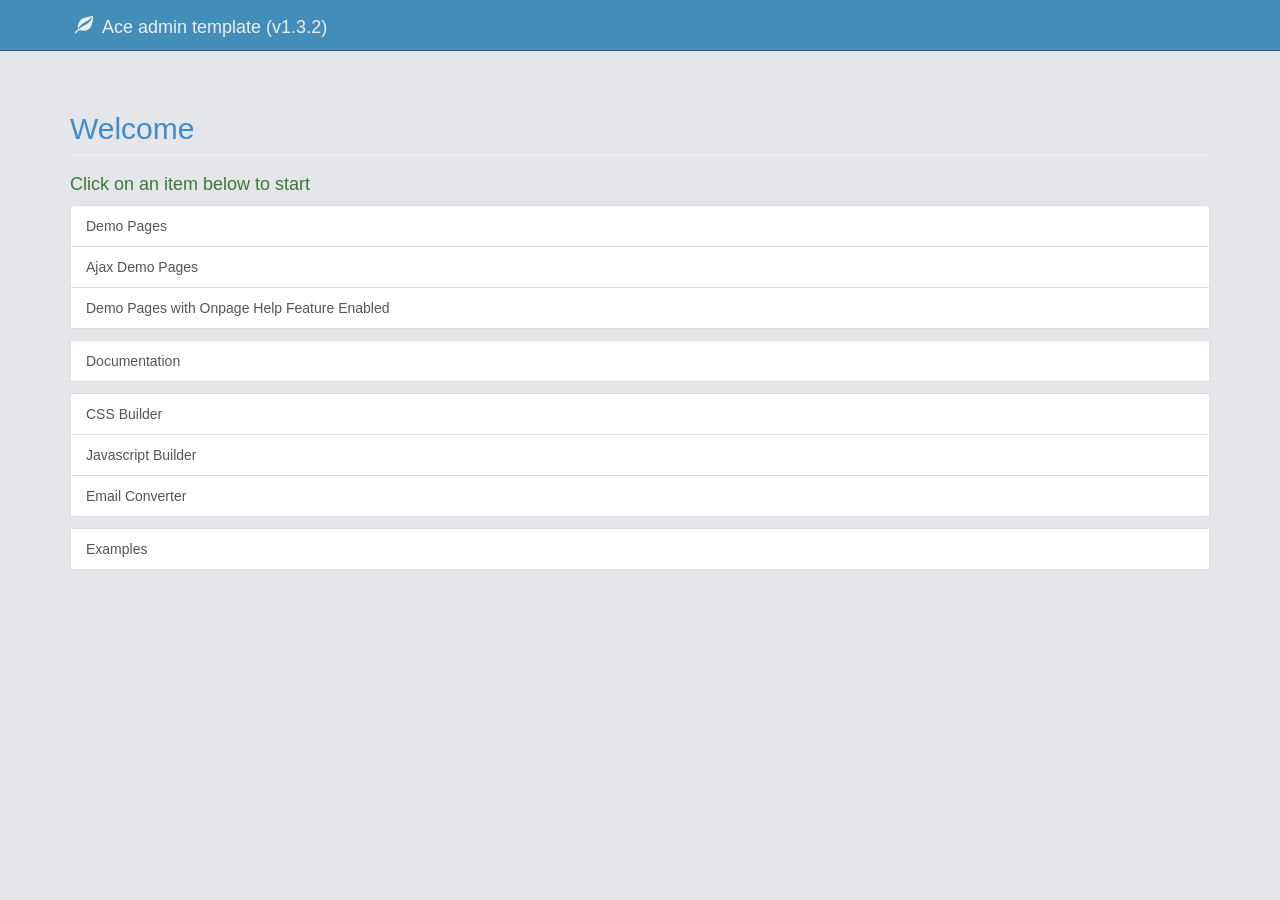
<file: ws界面中心/aceadminyhb/index.html>
<!DOCTYPE html>
<html lang="en">
  <head>
    <meta charset="utf-8" />
    <meta http-equiv="X-UA-Compatible" content="IE=edge" />
    <meta name="viewport" content="width=device-width, initial-scale=1" />

	<title>Start - Ace admin template</title>

	<link href="assets/css/bootstrap.css" rel="stylesheet" />
	<style>
		body {
			background: #E4E6E9;
		}
		.main-container {
			padding-top: 72px;
		}
		.navbar-inverse {
			background-color: #438EB9;
			border-bottom-color: rgba(0,0,0,0.33);
		}
		.navbar-inverse .navbar-brand {
			color: #EEE;
		}
		
		hr {
			border-width: 0;
			margin-top: 6px;
			margin-bottom: 6px;
		}
	</style>
  </head>

  <body>
	<div class="navbar navbar-inverse navbar-fixed-top">
		<div class="container">
			<div class="navbar-header pull-left">
				<a class="navbar-brand" href="#">
						&nbsp;<i class="glyphicon glyphicon-leaf"></i>&nbsp;
						Ace admin template <span class="smaller-75">(v1.3.2)</span>
				</a>
			</div>

		</div>
    </div>
	
    <div class="container main-container">
		<h2 class="page-header text-primary">Welcome</small></h2>

		<script>
		 if(document.location.protocol == 'file:') {
			document.write('<div class="alert alert-danger">\
			<strong>Please open this page using <span class="text-info">`http` protocol</span>, i.e. access it like this <span class="text-primary">http://127.0.0.1/path/to/ace/index.html</span></strong><br />\
			Demo pages, documentation & CSS/JS builder pages, load data dynamically using ajax and <b>`file` protocol</b> prevents that due to browser restrictions.\<br />\
			Also some browsers such as Firefox don\'t load fonts when resource files are inside an upper level directory.\
			</div>');
		 }
		 else {
			document.write('<h4 class="text-success">Click on an item below to start</h4>');
		 }
		</script>
	
	
		
		<div class="row">
			<div class="col-xs-12">
				<div class="list-group">
					<a href="html/" class="list-group-item">
						Demo Pages
					</a>
					<a href="html/ajax/ajax.html" class="list-group-item">
						Ajax Demo Pages
					</a>
					<a href="html/#help" class="list-group-item">
						Demo Pages with Onpage Help Feature Enabled
					</a>
					<hr />
					<a href="docs/" class="list-group-item">
						Documentation
					</a>
					<hr />
					<a href="build/css.html" class="list-group-item">
						CSS Builder
					</a>
					<a href="build/js.html" class="list-group-item">
						Javascript Builder
					</a>
					<a href="build/email.html" class="list-group-item">
						Email Converter
					</a>
					<hr />
					<a href="examples/" class="list-group-item">
						Examples
					</a>
				</div>
			</div>
		</div>
	</div>

  </body>
</html>
</file>
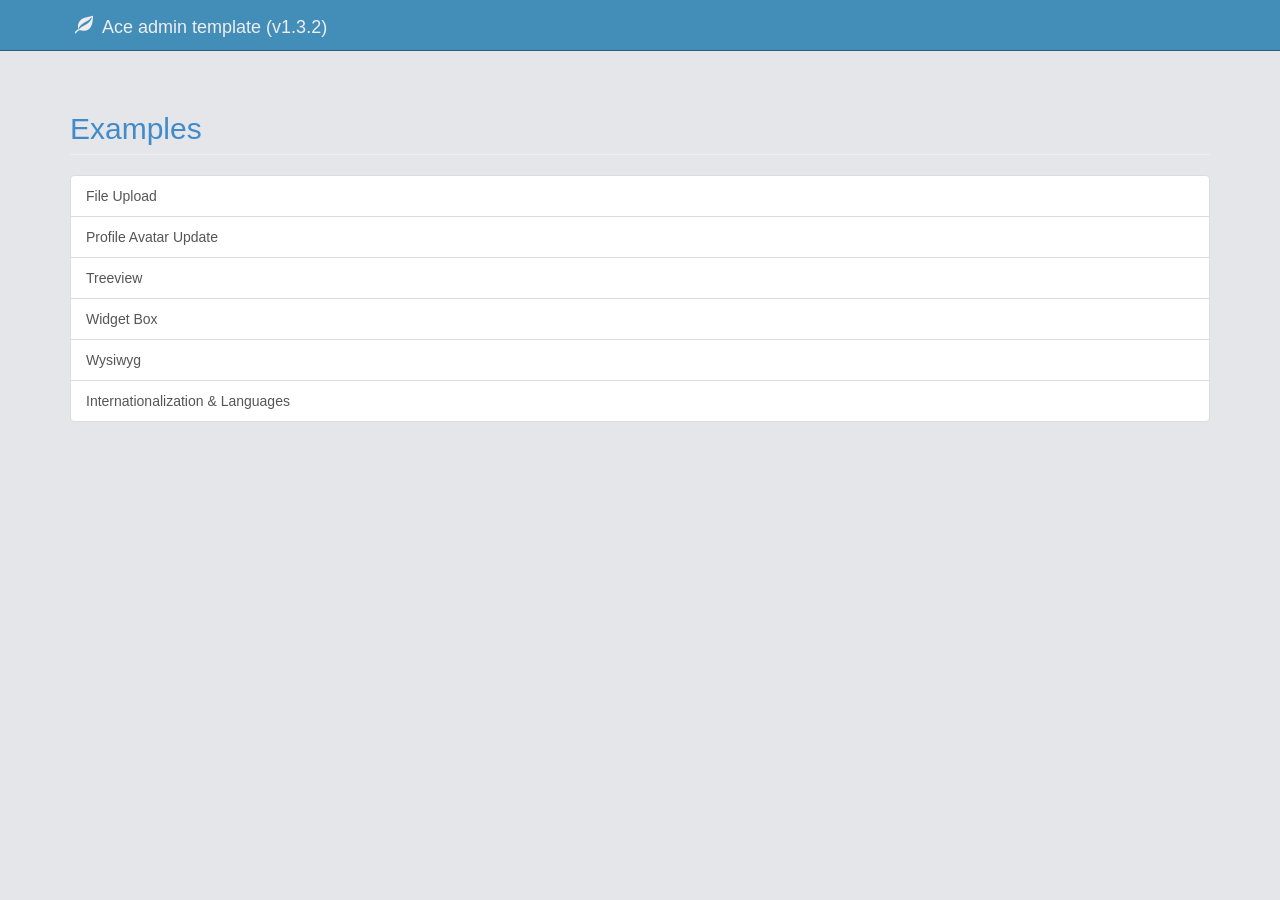
<file: ws界面中心/aceadminyhb/examples/index.html>
<!DOCTYPE html>
<html lang="en">
  <head>
    <meta charset="utf-8" />
    <meta http-equiv="X-UA-Compatible" content="IE=edge" />
    <meta name="viewport" content="width=device-width, initial-scale=1" />

	<title>Examples - Ace admin template</title>

	<link href="../assets/css/bootstrap.css" rel="stylesheet" />
	<style>
		body {
			background: #E4E6E9;
		}
		.main-container {
			padding-top: 72px;
		}
		.navbar-inverse {
			background-color: #438EB9;
			border-bottom-color: rgba(0,0,0,0.33);
		}
		.navbar-inverse .navbar-brand {
			color: #EEE;
		}
	</style>
  </head>

  <body>
	<div class="navbar navbar-inverse navbar-fixed-top">
		<div class="container">
			<div class="navbar-header pull-left">
				<a class="navbar-brand" href="#">
						&nbsp;<i class="glyphicon glyphicon-leaf"></i>&nbsp;
						Ace admin template <span class="smaller-75">(v1.3.2)</span>
				</a>
			</div>

		</div>
    </div>
	
    <div class="container main-container">
		<h2 class="page-header text-primary">Examples</small></h2>

		<script>
		 if(document.location.protocol == 'file:') {
			document.write('<div class="alert alert-danger">\
			<strong>Please open this page using <span class="text-info">`http` protocol</span>, i.e. access it via a web server.</strong><br />\
			In some examples data is uploaded/downloaded dynamically using ajax and <b>`file` protocol</b> prevents that due to browser restrictions.\<br />\
			Also some browsers such as Firefox don\'t load fonts when resource files are inside an upper level directory.\
			</div>');
		 }
		</script>
	
	
		
		<div class="row">
			<div class="col-xs-12">
				<div class="list-group">
					<a href="file-upload.html" class="list-group-item">
						File Upload
					</a>
					<a href="profile-update.html" class="list-group-item">
						Profile Avatar Update
					</a>
					<a href="treeview.html" class="list-group-item">
						Treeview
					</a>
					<a href="widget.html" class="list-group-item">
						Widget Box
					</a>
					<a href="wysiwyg.html" class="list-group-item">
						Wysiwyg
					</a>
					<a href="daterange.html" class="list-group-item">
						Internationalization &amp; Languages
					</a>
				</div>
			</div>
		</div>
	</div>

  </body>
</html>
</file>
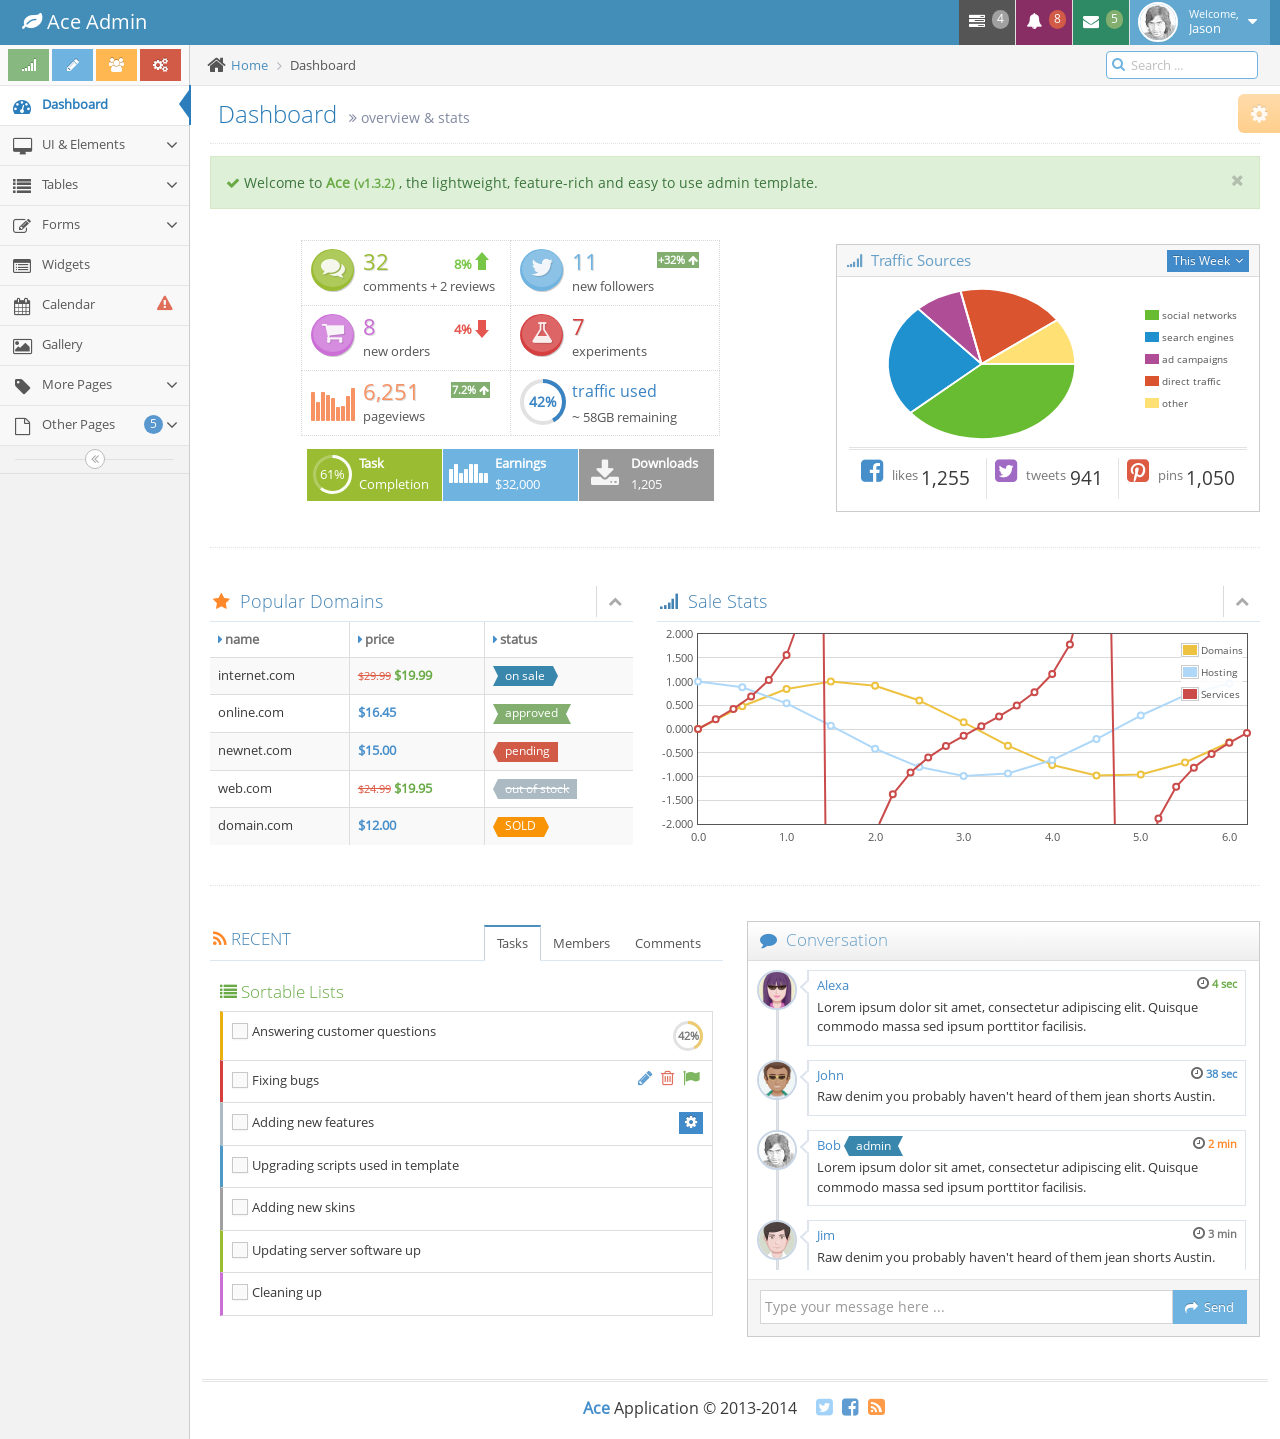
<file: ws界面中心/aceadminyhb/html/index.html>
﻿<!DOCTYPE html>
<html>
	<head>
		<meta http-equiv="X-UA-Compatible" content="IE=edge,chrome=1" />
		<meta charset="utf-8" />
		<title>Dashboard - Ace Admin</title>

		<meta name="description" content="overview &amp; stats" />
		<meta name="viewport" content="width=device-width, initial-scale=1.0, maximum-scale=1.0" />

		<!-- bootstrap & fontawesome -->
		<link rel="stylesheet" href="../assets/css/bootstrap.css" />
		<link rel="stylesheet" href="../assets/css/font-awesome.css" />

		<!-- page specific plugin styles -->

		<!-- text fonts -->
		<link rel="stylesheet" href="../assets/css/ace-fonts.css" />

		<!-- ace styles -->
		<link rel="stylesheet" href="../assets/css/ace.css" class="ace-main-stylesheet" id="main-ace-style" />

		<!--[if lte IE 9]>
			<link rel="stylesheet" href="../assets/css/ace-part2.css" class="ace-main-stylesheet" />
		<![endif]-->

		<!--[if lte IE 9]>
		  <link rel="stylesheet" href="../assets/css/ace-ie.css" />
		<![endif]-->

		<!-- inline styles related to this page -->

		<!-- ace settings handler -->
		<script src="../assets/js/ace-extra.js"></script>

		<!-- HTML5shiv and Respond.js for IE8 to support HTML5 elements and media queries -->

		<!--[if lte IE 8]>
		<script src="../assets/js/html5shiv.js"></script>
		<script src="../assets/js/respond.js"></script>
		<![endif]-->
	</head>

	<body class="no-skin">
		<!-- #section:basics/navbar.layout -->
		<div id="navbar" class="navbar navbar-default">
			<script type="text/javascript">
				try{ace.settings.check('navbar' , 'fixed')}catch(e){}
			</script>

			<div class="navbar-container" id="navbar-container">
				<!-- #section:basics/sidebar.mobile.toggle -->
				<button type="button" class="navbar-toggle menu-toggler pull-left" id="menu-toggler" data-target="#sidebar">
					<span class="sr-only">Toggle sidebar</span>

					<span class="icon-bar"></span>

					<span class="icon-bar"></span>

					<span class="icon-bar"></span>
				</button>

				<!-- /section:basics/sidebar.mobile.toggle -->
				<div class="navbar-header pull-left">
					<!-- #section:basics/navbar.layout.brand -->
					<a href="#" class="navbar-brand">
						<small>
							<i class="fa fa-leaf"></i>
							Ace Admin
						</small>
					</a>

					<!-- /section:basics/navbar.layout.brand -->

					<!-- #section:basics/navbar.toggle -->

					<!-- /section:basics/navbar.toggle -->
				</div>

				<!-- #section:basics/navbar.dropdown -->
				<div class="navbar-buttons navbar-header pull-right" role="navigation">
					<ul class="nav ace-nav">
						<li class="grey">
							<a data-toggle="dropdown" class="dropdown-toggle" href="#">
								<i class="ace-icon fa fa-tasks"></i>
								<span class="badge badge-grey">4</span>
							</a>

							<ul class="dropdown-menu-right dropdown-navbar dropdown-menu dropdown-caret dropdown-close">
								<li class="dropdown-header">
									<i class="ace-icon fa fa-check"></i>
									4 Tasks to complete
								</li>

								<li class="dropdown-content">
									<ul class="dropdown-menu dropdown-navbar">
										<li>
											<a href="#">
												<div class="clearfix">
													<span class="pull-left">Software Update</span>
													<span class="pull-right">65%</span>
												</div>

												<div class="progress progress-mini">
													<div style="width:65%" class="progress-bar"></div>
												</div>
											</a>
										</li>

										<li>
											<a href="#">
												<div class="clearfix">
													<span class="pull-left">Hardware Upgrade</span>
													<span class="pull-right">35%</span>
												</div>

												<div class="progress progress-mini">
													<div style="width:35%" class="progress-bar progress-bar-danger"></div>
												</div>
											</a>
										</li>

										<li>
											<a href="#">
												<div class="clearfix">
													<span class="pull-left">Unit Testing</span>
													<span class="pull-right">15%</span>
												</div>

												<div class="progress progress-mini">
													<div style="width:15%" class="progress-bar progress-bar-warning"></div>
												</div>
											</a>
										</li>

										<li>
											<a href="#">
												<div class="clearfix">
													<span class="pull-left">Bug Fixes</span>
													<span class="pull-right">90%</span>
												</div>

												<div class="progress progress-mini progress-striped active">
													<div style="width:90%" class="progress-bar progress-bar-success"></div>
												</div>
											</a>
										</li>
									</ul>
								</li>

								<li class="dropdown-footer">
									<a href="#">
										See tasks with details
										<i class="ace-icon fa fa-arrow-right"></i>
									</a>
								</li>
							</ul>
						</li>

						<li class="purple">
							<a data-toggle="dropdown" class="dropdown-toggle" href="#">
								<i class="ace-icon fa fa-bell icon-animated-bell"></i>
								<span class="badge badge-important">8</span>
							</a>

							<ul class="dropdown-menu-right dropdown-navbar navbar-pink dropdown-menu dropdown-caret dropdown-close">
								<li class="dropdown-header">
									<i class="ace-icon fa fa-exclamation-triangle"></i>
									8 Notifications
								</li>

								<li class="dropdown-content">
									<ul class="dropdown-menu dropdown-navbar navbar-pink">
										<li>
											<a href="#">
												<div class="clearfix">
													<span class="pull-left">
														<i class="btn btn-xs no-hover btn-pink fa fa-comment"></i>
														New Comments
													</span>
													<span class="pull-right badge badge-info">+12</span>
												</div>
											</a>
										</li>

										<li>
											<a href="#">
												<i class="btn btn-xs btn-primary fa fa-user"></i>
												Bob just signed up as an editor ...
											</a>
										</li>

										<li>
											<a href="#">
												<div class="clearfix">
													<span class="pull-left">
														<i class="btn btn-xs no-hover btn-success fa fa-shopping-cart"></i>
														New Orders
													</span>
													<span class="pull-right badge badge-success">+8</span>
												</div>
											</a>
										</li>

										<li>
											<a href="#">
												<div class="clearfix">
													<span class="pull-left">
														<i class="btn btn-xs no-hover btn-info fa fa-twitter"></i>
														Followers
													</span>
													<span class="pull-right badge badge-info">+11</span>
												</div>
											</a>
										</li>
									</ul>
								</li>

								<li class="dropdown-footer">
									<a href="#">
										See all notifications
										<i class="ace-icon fa fa-arrow-right"></i>
									</a>
								</li>
							</ul>
						</li>

						<li class="green">
							<a data-toggle="dropdown" class="dropdown-toggle" href="#">
								<i class="ace-icon fa fa-envelope icon-animated-vertical"></i>
								<span class="badge badge-success">5</span>
							</a>

							<ul class="dropdown-menu-right dropdown-navbar dropdown-menu dropdown-caret dropdown-close">
								<li class="dropdown-header">
									<i class="ace-icon fa fa-envelope-o"></i>
									5 Messages
								</li>

								<li class="dropdown-content">
									<ul class="dropdown-menu dropdown-navbar">
										<li>
											<a href="#" class="clearfix">
												<img src="../assets/avatars/avatar.png" class="msg-photo" alt="Alex's Avatar" />
												<span class="msg-body">
													<span class="msg-title">
														<span class="blue">Alex:</span>
														Ciao sociis natoque penatibus et auctor ...
													</span>

													<span class="msg-time">
														<i class="ace-icon fa fa-clock-o"></i>
														<span>a moment ago</span>
													</span>
												</span>
											</a>
										</li>

										<li>
											<a href="#" class="clearfix">
												<img src="../assets/avatars/avatar3.png" class="msg-photo" alt="Susan's Avatar" />
												<span class="msg-body">
													<span class="msg-title">
														<span class="blue">Susan:</span>
														Vestibulum id ligula porta felis euismod ...
													</span>

													<span class="msg-time">
														<i class="ace-icon fa fa-clock-o"></i>
														<span>20 minutes ago</span>
													</span>
												</span>
											</a>
										</li>

										<li>
											<a href="#" class="clearfix">
												<img src="../assets/avatars/avatar4.png" class="msg-photo" alt="Bob's Avatar" />
												<span class="msg-body">
													<span class="msg-title">
														<span class="blue">Bob:</span>
														Nullam quis risus eget urna mollis ornare ...
													</span>

													<span class="msg-time">
														<i class="ace-icon fa fa-clock-o"></i>
														<span>3:15 pm</span>
													</span>
												</span>
											</a>
										</li>

										<li>
											<a href="#" class="clearfix">
												<img src="../assets/avatars/avatar2.png" class="msg-photo" alt="Kate's Avatar" />
												<span class="msg-body">
													<span class="msg-title">
														<span class="blue">Kate:</span>
														Ciao sociis natoque eget urna mollis ornare ...
													</span>

													<span class="msg-time">
														<i class="ace-icon fa fa-clock-o"></i>
														<span>1:33 pm</span>
													</span>
												</span>
											</a>
										</li>

										<li>
											<a href="#" class="clearfix">
												<img src="../assets/avatars/avatar5.png" class="msg-photo" alt="Fred's Avatar" />
												<span class="msg-body">
													<span class="msg-title">
														<span class="blue">Fred:</span>
														Vestibulum id penatibus et auctor  ...
													</span>

													<span class="msg-time">
														<i class="ace-icon fa fa-clock-o"></i>
														<span>10:09 am</span>
													</span>
												</span>
											</a>
										</li>
									</ul>
								</li>

								<li class="dropdown-footer">
									<a href="inbox.html">
										See all messages
										<i class="ace-icon fa fa-arrow-right"></i>
									</a>
								</li>
							</ul>
						</li>

						<!-- #section:basics/navbar.user_menu -->
						<li class="light-blue">
							<a data-toggle="dropdown" href="#" class="dropdown-toggle">
								<img class="nav-user-photo" src="../assets/avatars/user.jpg" alt="Jason's Photo" />
								<span class="user-info">
									<small>Welcome,</small>
									Jason
								</span>

								<i class="ace-icon fa fa-caret-down"></i>
							</a>

							<ul class="user-menu dropdown-menu-right dropdown-menu dropdown-yellow dropdown-caret dropdown-close">
								<li>
									<a href="#">
										<i class="ace-icon fa fa-cog"></i>
										Settings
									</a>
								</li>

								<li>
									<a href="profile.html">
										<i class="ace-icon fa fa-user"></i>
										Profile
									</a>
								</li>

								<li class="divider"></li>

								<li>
									<a href="#">
										<i class="ace-icon fa fa-power-off"></i>
										Logout
									</a>
								</li>
							</ul>
						</li>

						<!-- /section:basics/navbar.user_menu -->
					</ul>
				</div>

				<!-- /section:basics/navbar.dropdown -->
			</div><!-- /.navbar-container -->
		</div>

		<!-- /section:basics/navbar.layout -->
		<div class="main-container" id="main-container">
			<script type="text/javascript">
				try{ace.settings.check('main-container' , 'fixed')}catch(e){}
			</script>

			<!-- #section:basics/sidebar -->
			<div id="sidebar" class="sidebar                  responsive">
				<script type="text/javascript">
					try{ace.settings.check('sidebar' , 'fixed')}catch(e){}
				</script>

				<div class="sidebar-shortcuts" id="sidebar-shortcuts">
					<div class="sidebar-shortcuts-large" id="sidebar-shortcuts-large">
						<button class="btn btn-success">
							<i class="ace-icon fa fa-signal"></i>
						</button>

						<button class="btn btn-info">
							<i class="ace-icon fa fa-pencil"></i>
						</button>

						<!-- #section:basics/sidebar.layout.shortcuts -->
						<button class="btn btn-warning">
							<i class="ace-icon fa fa-users"></i>
						</button>

						<button class="btn btn-danger">
							<i class="ace-icon fa fa-cogs"></i>
						</button>

						<!-- /section:basics/sidebar.layout.shortcuts -->
					</div>

					<div class="sidebar-shortcuts-mini" id="sidebar-shortcuts-mini">
						<span class="btn btn-success"></span>

						<span class="btn btn-info"></span>

						<span class="btn btn-warning"></span>

						<span class="btn btn-danger"></span>
					</div>
				</div><!-- /.sidebar-shortcuts -->

				<ul class="nav nav-list">
					<li class="active">
						<a href="index.html">
							<i class="menu-icon fa fa-tachometer"></i>
							<span class="menu-text"> Dashboard </span>
						</a>

						<b class="arrow"></b>
					</li>

					<li class="">
						<a href="#" class="dropdown-toggle">
							<i class="menu-icon fa fa-desktop"></i>
							<span class="menu-text">
								UI &amp; Elements
							</span>

							<b class="arrow fa fa-angle-down"></b>
						</a>

						<b class="arrow"></b>

						<ul class="submenu">
							<li class="">
								<a href="#" class="dropdown-toggle">
									<i class="menu-icon fa fa-caret-right"></i>

									Layouts
									<b class="arrow fa fa-angle-down"></b>
								</a>

								<b class="arrow"></b>

								<ul class="submenu">
									<li class="">
										<a href="top-menu.html">
											<i class="menu-icon fa fa-caret-right"></i>
											Top Menu
										</a>

										<b class="arrow"></b>
									</li>

									<li class="">
										<a href="two-menu-1.html">
											<i class="menu-icon fa fa-caret-right"></i>
											Two Menus 1
										</a>

										<b class="arrow"></b>
									</li>

									<li class="">
										<a href="two-menu-2.html">
											<i class="menu-icon fa fa-caret-right"></i>
											Two Menus 2
										</a>

										<b class="arrow"></b>
									</li>

									<li class="">
										<a href="mobile-menu-1.html">
											<i class="menu-icon fa fa-caret-right"></i>
											Default Mobile Menu
										</a>

										<b class="arrow"></b>
									</li>

									<li class="">
										<a href="mobile-menu-2.html">
											<i class="menu-icon fa fa-caret-right"></i>
											Mobile Menu 2
										</a>

										<b class="arrow"></b>
									</li>

									<li class="">
										<a href="mobile-menu-3.html">
											<i class="menu-icon fa fa-caret-right"></i>
											Mobile Menu 3
										</a>

										<b class="arrow"></b>
									</li>
								</ul>
							</li>

							<li class="">
								<a href="typography.html">
									<i class="menu-icon fa fa-caret-right"></i>
									Typography
								</a>

								<b class="arrow"></b>
							</li>

							<li class="">
								<a href="elements.html">
									<i class="menu-icon fa fa-caret-right"></i>
									Elements
								</a>

								<b class="arrow"></b>
							</li>

							<li class="">
								<a href="buttons.html">
									<i class="menu-icon fa fa-caret-right"></i>
									Buttons &amp; Icons
								</a>

								<b class="arrow"></b>
							</li>

							<li class="">
								<a href="content-slider.html">
									<i class="menu-icon fa fa-caret-right"></i>
									Content Sliders
								</a>

								<b class="arrow"></b>
							</li>

							<li class="">
								<a href="treeview.html">
									<i class="menu-icon fa fa-caret-right"></i>
									Treeview
								</a>

								<b class="arrow"></b>
							</li>

							<li class="">
								<a href="jquery-ui.html">
									<i class="menu-icon fa fa-caret-right"></i>
									jQuery UI
								</a>

								<b class="arrow"></b>
							</li>

							<li class="">
								<a href="nestable-list.html">
									<i class="menu-icon fa fa-caret-right"></i>
									Nestable Lists
								</a>

								<b class="arrow"></b>
							</li>

							<li class="">
								<a href="#" class="dropdown-toggle">
									<i class="menu-icon fa fa-caret-right"></i>

									Three Level Menu
									<b class="arrow fa fa-angle-down"></b>
								</a>

								<b class="arrow"></b>

								<ul class="submenu">
									<li class="">
										<a href="#">
											<i class="menu-icon fa fa-leaf green"></i>
											Item #1
										</a>

										<b class="arrow"></b>
									</li>

									<li class="">
										<a href="#" class="dropdown-toggle">
											<i class="menu-icon fa fa-pencil orange"></i>

											4th level
											<b class="arrow fa fa-angle-down"></b>
										</a>

										<b class="arrow"></b>

										<ul class="submenu">
											<li class="">
												<a href="#">
													<i class="menu-icon fa fa-plus purple"></i>
													Add Product
												</a>

												<b class="arrow"></b>
											</li>

											<li class="">
												<a href="#">
													<i class="menu-icon fa fa-eye pink"></i>
													View Products
												</a>

												<b class="arrow"></b>
											</li>
										</ul>
									</li>
								</ul>
							</li>
						</ul>
					</li>

					<li class="">
						<a href="#" class="dropdown-toggle">
							<i class="menu-icon fa fa-list"></i>
							<span class="menu-text"> Tables </span>

							<b class="arrow fa fa-angle-down"></b>
						</a>

						<b class="arrow"></b>

						<ul class="submenu">
							<li class="">
								<a href="tables.html">
									<i class="menu-icon fa fa-caret-right"></i>
									Simple &amp; Dynamic
								</a>

								<b class="arrow"></b>
							</li>

							<li class="">
								<a href="jqgrid.html">
									<i class="menu-icon fa fa-caret-right"></i>
									jqGrid plugin
								</a>

								<b class="arrow"></b>
							</li>
						</ul>
					</li>

					<li class="">
						<a href="#" class="dropdown-toggle">
							<i class="menu-icon fa fa-pencil-square-o"></i>
							<span class="menu-text"> Forms </span>

							<b class="arrow fa fa-angle-down"></b>
						</a>

						<b class="arrow"></b>

						<ul class="submenu">
							<li class="">
								<a href="form-elements.html">
									<i class="menu-icon fa fa-caret-right"></i>
									Form Elements
								</a>

								<b class="arrow"></b>
							</li>

							<li class="">
								<a href="form-elements-2.html">
									<i class="menu-icon fa fa-caret-right"></i>
									Form Elements 2
								</a>

								<b class="arrow"></b>
							</li>

							<li class="">
								<a href="form-wizard.html">
									<i class="menu-icon fa fa-caret-right"></i>
									Wizard &amp; Validation
								</a>

								<b class="arrow"></b>
							</li>

							<li class="">
								<a href="wysiwyg.html">
									<i class="menu-icon fa fa-caret-right"></i>
									Wysiwyg &amp; Markdown
								</a>

								<b class="arrow"></b>
							</li>

							<li class="">
								<a href="dropzone.html">
									<i class="menu-icon fa fa-caret-right"></i>
									Dropzone File Upload
								</a>

								<b class="arrow"></b>
							</li>
						</ul>
					</li>

					<li class="">
						<a href="widgets.html">
							<i class="menu-icon fa fa-list-alt"></i>
							<span class="menu-text"> Widgets </span>
						</a>

						<b class="arrow"></b>
					</li>

					<li class="">
						<a href="calendar.html">
							<i class="menu-icon fa fa-calendar"></i>

							<span class="menu-text">
								Calendar

								<!-- #section:basics/sidebar.layout.badge -->
								<span class="badge badge-transparent tooltip-error" title="2 Important Events">
									<i class="ace-icon fa fa-exclamation-triangle red bigger-130"></i>
								</span>

								<!-- /section:basics/sidebar.layout.badge -->
							</span>
						</a>

						<b class="arrow"></b>
					</li>

					<li class="">
						<a href="gallery.html">
							<i class="menu-icon fa fa-picture-o"></i>
							<span class="menu-text"> Gallery </span>
						</a>

						<b class="arrow"></b>
					</li>

					<li class="">
						<a href="#" class="dropdown-toggle">
							<i class="menu-icon fa fa-tag"></i>
							<span class="menu-text"> More Pages </span>

							<b class="arrow fa fa-angle-down"></b>
						</a>

						<b class="arrow"></b>

						<ul class="submenu">
							<li class="">
								<a href="profile.html">
									<i class="menu-icon fa fa-caret-right"></i>
									User Profile
								</a>

								<b class="arrow"></b>
							</li>

							<li class="">
								<a href="inbox.html">
									<i class="menu-icon fa fa-caret-right"></i>
									Inbox
								</a>

								<b class="arrow"></b>
							</li>

							<li class="">
								<a href="pricing.html">
									<i class="menu-icon fa fa-caret-right"></i>
									Pricing Tables
								</a>

								<b class="arrow"></b>
							</li>

							<li class="">
								<a href="invoice.html">
									<i class="menu-icon fa fa-caret-right"></i>
									Invoice
								</a>

								<b class="arrow"></b>
							</li>

							<li class="">
								<a href="timeline.html">
									<i class="menu-icon fa fa-caret-right"></i>
									Timeline
								</a>

								<b class="arrow"></b>
							</li>

							<li class="">
								<a href="email.html">
									<i class="menu-icon fa fa-caret-right"></i>
									Email Templates
								</a>

								<b class="arrow"></b>
							</li>

							<li class="">
								<a href="login.html">
									<i class="menu-icon fa fa-caret-right"></i>
									Login &amp; Register
								</a>

								<b class="arrow"></b>
							</li>
						</ul>
					</li>

					<li class="">
						<a href="#" class="dropdown-toggle">
							<i class="menu-icon fa fa-file-o"></i>

							<span class="menu-text">
								Other Pages

								<!-- #section:basics/sidebar.layout.badge -->
								<span class="badge badge-primary">5</span>

								<!-- /section:basics/sidebar.layout.badge -->
							</span>

							<b class="arrow fa fa-angle-down"></b>
						</a>

						<b class="arrow"></b>

						<ul class="submenu">
							<li class="">
								<a href="faq.html">
									<i class="menu-icon fa fa-caret-right"></i>
									FAQ
								</a>

								<b class="arrow"></b>
							</li>

							<li class="">
								<a href="error-404.html">
									<i class="menu-icon fa fa-caret-right"></i>
									Error 404
								</a>

								<b class="arrow"></b>
							</li>

							<li class="">
								<a href="error-500.html">
									<i class="menu-icon fa fa-caret-right"></i>
									Error 500
								</a>

								<b class="arrow"></b>
							</li>

							<li class="">
								<a href="grid.html">
									<i class="menu-icon fa fa-caret-right"></i>
									Grid
								</a>

								<b class="arrow"></b>
							</li>

							<li class="">
								<a href="blank.html">
									<i class="menu-icon fa fa-caret-right"></i>
									Blank Page
								</a>

								<b class="arrow"></b>
							</li>
						</ul>
					</li>
				</ul><!-- /.nav-list -->

				<!-- #section:basics/sidebar.layout.minimize -->
				<div class="sidebar-toggle sidebar-collapse" id="sidebar-collapse">
					<i class="ace-icon fa fa-angle-double-left" data-icon1="ace-icon fa fa-angle-double-left" data-icon2="ace-icon fa fa-angle-double-right"></i>
				</div>

				<!-- /section:basics/sidebar.layout.minimize -->
				<script type="text/javascript">
					try{ace.settings.check('sidebar' , 'collapsed')}catch(e){}
				</script>
			</div>

			<!-- /section:basics/sidebar -->
			<div class="main-content">
				<div class="main-content-inner">
					<!-- #section:basics/content.breadcrumbs -->
					<div class="breadcrumbs" id="breadcrumbs">
						<script type="text/javascript">
							try{ace.settings.check('breadcrumbs' , 'fixed')}catch(e){}
						</script>

						<ul class="breadcrumb">
							<li>
								<i class="ace-icon fa fa-home home-icon"></i>
								<a href="#">Home</a>
							</li>
							<li class="active">Dashboard</li>
						</ul><!-- /.breadcrumb -->

						<!-- #section:basics/content.searchbox -->
						<div class="nav-search" id="nav-search">
							<form class="form-search">
								<span class="input-icon">
									<input type="text" placeholder="Search ..." class="nav-search-input" id="nav-search-input" autocomplete="off" />
									<i class="ace-icon fa fa-search nav-search-icon"></i>
								</span>
							</form>
						</div><!-- /.nav-search -->

						<!-- /section:basics/content.searchbox -->
					</div>

					<!-- /section:basics/content.breadcrumbs -->
					<div class="page-content">
						<!-- #section:settings.box -->
						<div class="ace-settings-container" id="ace-settings-container">
							<div class="btn btn-app btn-xs btn-warning ace-settings-btn" id="ace-settings-btn">
								<i class="ace-icon fa fa-cog bigger-130"></i>
							</div>

							<div class="ace-settings-box clearfix" id="ace-settings-box">
								<div class="pull-left width-50">
									<!-- #section:settings.skins -->
									<div class="ace-settings-item">
										<div class="pull-left">
											<select id="skin-colorpicker" class="hide">
												<option data-skin="no-skin" value="#438EB9">#438EB9</option>
												<option data-skin="skin-1" value="#222A2D">#222A2D</option>
												<option data-skin="skin-2" value="#C6487E">#C6487E</option>
												<option data-skin="skin-3" value="#D0D0D0">#D0D0D0</option>
											</select>
										</div>
										<span>&nbsp; Choose Skin</span>
									</div>

									<!-- /section:settings.skins -->

									<!-- #section:settings.navbar -->
									<div class="ace-settings-item">
										<input type="checkbox" class="ace ace-checkbox-2" id="ace-settings-navbar" />
										<label class="lbl" for="ace-settings-navbar"> Fixed Navbar</label>
									</div>

									<!-- /section:settings.navbar -->

									<!-- #section:settings.sidebar -->
									<div class="ace-settings-item">
										<input type="checkbox" class="ace ace-checkbox-2" id="ace-settings-sidebar" />
										<label class="lbl" for="ace-settings-sidebar"> Fixed Sidebar</label>
									</div>

									<!-- /section:settings.sidebar -->

									<!-- #section:settings.breadcrumbs -->
									<div class="ace-settings-item">
										<input type="checkbox" class="ace ace-checkbox-2" id="ace-settings-breadcrumbs" />
										<label class="lbl" for="ace-settings-breadcrumbs"> Fixed Breadcrumbs</label>
									</div>

									<!-- /section:settings.breadcrumbs -->

									<!-- #section:settings.rtl -->
									<div class="ace-settings-item">
										<input type="checkbox" class="ace ace-checkbox-2" id="ace-settings-rtl" />
										<label class="lbl" for="ace-settings-rtl"> Right To Left (rtl)</label>
									</div>

									<!-- /section:settings.rtl -->

									<!-- #section:settings.container -->
									<div class="ace-settings-item">
										<input type="checkbox" class="ace ace-checkbox-2" id="ace-settings-add-container" />
										<label class="lbl" for="ace-settings-add-container">
											Inside
											<b>.container</b>
										</label>
									</div>

									<!-- /section:settings.container -->
								</div><!-- /.pull-left -->

								<div class="pull-left width-50">
									<!-- #section:basics/sidebar.options -->
									<div class="ace-settings-item">
										<input type="checkbox" class="ace ace-checkbox-2" id="ace-settings-hover" />
										<label class="lbl" for="ace-settings-hover"> Submenu on Hover</label>
									</div>

									<div class="ace-settings-item">
										<input type="checkbox" class="ace ace-checkbox-2" id="ace-settings-compact" />
										<label class="lbl" for="ace-settings-compact"> Compact Sidebar</label>
									</div>

									<div class="ace-settings-item">
										<input type="checkbox" class="ace ace-checkbox-2" id="ace-settings-highlight" />
										<label class="lbl" for="ace-settings-highlight"> Alt. Active Item</label>
									</div>

									<!-- /section:basics/sidebar.options -->
								</div><!-- /.pull-left -->
							</div><!-- /.ace-settings-box -->
						</div><!-- /.ace-settings-container -->

						<!-- /section:settings.box -->
						<div class="page-header">
							<h1>
								Dashboard
								<small>
									<i class="ace-icon fa fa-angle-double-right"></i>
									overview &amp; stats
								</small>
							</h1>
						</div><!-- /.page-header -->

						<div class="row">
							<div class="col-xs-12">
								<!-- PAGE CONTENT BEGINS -->
								<div class="alert alert-block alert-success">
									<button type="button" class="close" data-dismiss="alert">
										<i class="ace-icon fa fa-times"></i>
									</button>

									<i class="ace-icon fa fa-check green"></i>

									Welcome to
									<strong class="green">
										Ace
										<small>(v1.3.2)</small>
									</strong>,
	the lightweight, feature-rich and easy to use admin template.
								</div>

								<div class="row">
									<div class="space-6"></div>

									<div class="col-sm-7 infobox-container">
										<!-- #section:pages/dashboard.infobox -->
										<div class="infobox infobox-green">
											<div class="infobox-icon">
												<i class="ace-icon fa fa-comments"></i>
											</div>

											<div class="infobox-data">
												<span class="infobox-data-number">32</span>
												<div class="infobox-content">comments + 2 reviews</div>
											</div>

											<!-- #section:pages/dashboard.infobox.stat -->
											<div class="stat stat-success">8%</div>

											<!-- /section:pages/dashboard.infobox.stat -->
										</div>

										<div class="infobox infobox-blue">
											<div class="infobox-icon">
												<i class="ace-icon fa fa-twitter"></i>
											</div>

											<div class="infobox-data">
												<span class="infobox-data-number">11</span>
												<div class="infobox-content">new followers</div>
											</div>

											<div class="badge badge-success">
												+32%
												<i class="ace-icon fa fa-arrow-up"></i>
											</div>
										</div>

										<div class="infobox infobox-pink">
											<div class="infobox-icon">
												<i class="ace-icon fa fa-shopping-cart"></i>
											</div>

											<div class="infobox-data">
												<span class="infobox-data-number">8</span>
												<div class="infobox-content">new orders</div>
											</div>
											<div class="stat stat-important">4%</div>
										</div>

										<div class="infobox infobox-red">
											<div class="infobox-icon">
												<i class="ace-icon fa fa-flask"></i>
											</div>

											<div class="infobox-data">
												<span class="infobox-data-number">7</span>
												<div class="infobox-content">experiments</div>
											</div>
										</div>

										<div class="infobox infobox-orange2">
											<!-- #section:pages/dashboard.infobox.sparkline -->
											<div class="infobox-chart">
												<span class="sparkline" data-values="196,128,202,177,154,94,100,170,224"></span>
											</div>

											<!-- /section:pages/dashboard.infobox.sparkline -->
											<div class="infobox-data">
												<span class="infobox-data-number">6,251</span>
												<div class="infobox-content">pageviews</div>
											</div>

											<div class="badge badge-success">
												7.2%
												<i class="ace-icon fa fa-arrow-up"></i>
											</div>
										</div>

										<div class="infobox infobox-blue2">
											<div class="infobox-progress">
												<!-- #section:pages/dashboard.infobox.easypiechart -->
												<div class="easy-pie-chart percentage" data-percent="42" data-size="46">
													<span class="percent">42</span>%
												</div>

												<!-- /section:pages/dashboard.infobox.easypiechart -->
											</div>

											<div class="infobox-data">
												<span class="infobox-text">traffic used</span>

												<div class="infobox-content">
													<span class="bigger-110">~</span>
													58GB remaining
												</div>
											</div>
										</div>

										<!-- /section:pages/dashboard.infobox -->
										<div class="space-6"></div>

										<!-- #section:pages/dashboard.infobox.dark -->
										<div class="infobox infobox-green infobox-small infobox-dark">
											<div class="infobox-progress">
												<!-- #section:pages/dashboard.infobox.easypiechart -->
												<div class="easy-pie-chart percentage" data-percent="61" data-size="39">
													<span class="percent">61</span>%
												</div>

												<!-- /section:pages/dashboard.infobox.easypiechart -->
											</div>

											<div class="infobox-data">
												<div class="infobox-content">Task</div>
												<div class="infobox-content">Completion</div>
											</div>
										</div>

										<div class="infobox infobox-blue infobox-small infobox-dark">
											<!-- #section:pages/dashboard.infobox.sparkline -->
											<div class="infobox-chart">
												<span class="sparkline" data-values="3,4,2,3,4,4,2,2"></span>
											</div>

											<!-- /section:pages/dashboard.infobox.sparkline -->
											<div class="infobox-data">
												<div class="infobox-content">Earnings</div>
												<div class="infobox-content">$32,000</div>
											</div>
										</div>

										<div class="infobox infobox-grey infobox-small infobox-dark">
											<div class="infobox-icon">
												<i class="ace-icon fa fa-download"></i>
											</div>

											<div class="infobox-data">
												<div class="infobox-content">Downloads</div>
												<div class="infobox-content">1,205</div>
											</div>
										</div>

										<!-- /section:pages/dashboard.infobox.dark -->
									</div>

									<div class="vspace-12-sm"></div>

									<div class="col-sm-5">
										<div class="widget-box">
											<div class="widget-header widget-header-flat widget-header-small">
												<h5 class="widget-title">
													<i class="ace-icon fa fa-signal"></i>
													Traffic Sources
												</h5>

												<div class="widget-toolbar no-border">
													<div class="inline dropdown-hover">
														<button class="btn btn-minier btn-primary">
															This Week
															<i class="ace-icon fa fa-angle-down icon-on-right bigger-110"></i>
														</button>

														<ul class="dropdown-menu dropdown-menu-right dropdown-125 dropdown-lighter dropdown-close dropdown-caret">
															<li class="active">
																<a href="#" class="blue">
																	<i class="ace-icon fa fa-caret-right bigger-110">&nbsp;</i>
																	This Week
																</a>
															</li>

															<li>
																<a href="#">
																	<i class="ace-icon fa fa-caret-right bigger-110 invisible">&nbsp;</i>
																	Last Week
																</a>
															</li>

															<li>
																<a href="#">
																	<i class="ace-icon fa fa-caret-right bigger-110 invisible">&nbsp;</i>
																	This Month
																</a>
															</li>

															<li>
																<a href="#">
																	<i class="ace-icon fa fa-caret-right bigger-110 invisible">&nbsp;</i>
																	Last Month
																</a>
															</li>
														</ul>
													</div>
												</div>
											</div>

											<div class="widget-body">
												<div class="widget-main">
													<!-- #section:plugins/charts.flotchart -->
													<div id="piechart-placeholder"></div>

													<!-- /section:plugins/charts.flotchart -->
													<div class="hr hr8 hr-double"></div>

													<div class="clearfix">
														<!-- #section:custom/extra.grid -->
														<div class="grid3">
															<span class="grey">
																<i class="ace-icon fa fa-facebook-square fa-2x blue"></i>
																&nbsp; likes
															</span>
															<h4 class="bigger pull-right">1,255</h4>
														</div>

														<div class="grid3">
															<span class="grey">
																<i class="ace-icon fa fa-twitter-square fa-2x purple"></i>
																&nbsp; tweets
															</span>
															<h4 class="bigger pull-right">941</h4>
														</div>

														<div class="grid3">
															<span class="grey">
																<i class="ace-icon fa fa-pinterest-square fa-2x red"></i>
																&nbsp; pins
															</span>
															<h4 class="bigger pull-right">1,050</h4>
														</div>

														<!-- /section:custom/extra.grid -->
													</div>
												</div><!-- /.widget-main -->
											</div><!-- /.widget-body -->
										</div><!-- /.widget-box -->
									</div><!-- /.col -->
								</div><!-- /.row -->

								<!-- #section:custom/extra.hr -->
								<div class="hr hr32 hr-dotted"></div>

								<!-- /section:custom/extra.hr -->
								<div class="row">
									<div class="col-sm-5">
										<div class="widget-box transparent">
											<div class="widget-header widget-header-flat">
												<h4 class="widget-title lighter">
													<i class="ace-icon fa fa-star orange"></i>
													Popular Domains
												</h4>

												<div class="widget-toolbar">
													<a href="#" data-action="collapse">
														<i class="ace-icon fa fa-chevron-up"></i>
													</a>
												</div>
											</div>

											<div class="widget-body">
												<div class="widget-main no-padding">
													<table class="table table-bordered table-striped">
														<thead class="thin-border-bottom">
															<tr>
																<th>
																	<i class="ace-icon fa fa-caret-right blue"></i>name
																</th>

																<th>
																	<i class="ace-icon fa fa-caret-right blue"></i>price
																</th>

																<th class="hidden-480">
																	<i class="ace-icon fa fa-caret-right blue"></i>status
																</th>
															</tr>
														</thead>

														<tbody>
															<tr>
																<td>internet.com</td>

																<td>
																	<small>
																		<s class="red">$29.99</s>
																	</small>
																	<b class="green">$19.99</b>
																</td>

																<td class="hidden-480">
																	<span class="label label-info arrowed-right arrowed-in">on sale</span>
																</td>
															</tr>

															<tr>
																<td>online.com</td>

																<td>
																	<b class="blue">$16.45</b>
																</td>

																<td class="hidden-480">
																	<span class="label label-success arrowed-in arrowed-in-right">approved</span>
																</td>
															</tr>

															<tr>
																<td>newnet.com</td>

																<td>
																	<b class="blue">$15.00</b>
																</td>

																<td class="hidden-480">
																	<span class="label label-danger arrowed">pending</span>
																</td>
															</tr>

															<tr>
																<td>web.com</td>

																<td>
																	<small>
																		<s class="red">$24.99</s>
																	</small>
																	<b class="green">$19.95</b>
																</td>

																<td class="hidden-480">
																	<span class="label arrowed">
																		<s>out of stock</s>
																	</span>
																</td>
															</tr>

															<tr>
																<td>domain.com</td>

																<td>
																	<b class="blue">$12.00</b>
																</td>

																<td class="hidden-480">
																	<span class="label label-warning arrowed arrowed-right">SOLD</span>
																</td>
															</tr>
														</tbody>
													</table>
												</div><!-- /.widget-main -->
											</div><!-- /.widget-body -->
										</div><!-- /.widget-box -->
									</div><!-- /.col -->

									<div class="col-sm-7">
										<div class="widget-box transparent">
											<div class="widget-header widget-header-flat">
												<h4 class="widget-title lighter">
													<i class="ace-icon fa fa-signal"></i>
													Sale Stats
												</h4>

												<div class="widget-toolbar">
													<a href="#" data-action="collapse">
														<i class="ace-icon fa fa-chevron-up"></i>
													</a>
												</div>
											</div>

											<div class="widget-body">
												<div class="widget-main padding-4">
													<div id="sales-charts"></div>
												</div><!-- /.widget-main -->
											</div><!-- /.widget-body -->
										</div><!-- /.widget-box -->
									</div><!-- /.col -->
								</div><!-- /.row -->

								<div class="hr hr32 hr-dotted"></div>

								<div class="row">
									<div class="col-sm-6">
										<div class="widget-box transparent" id="recent-box">
											<div class="widget-header">
												<h4 class="widget-title lighter smaller">
													<i class="ace-icon fa fa-rss orange"></i>RECENT
												</h4>

												<div class="widget-toolbar no-border">
													<ul class="nav nav-tabs" id="recent-tab">
														<li class="active">
															<a data-toggle="tab" href="#task-tab">Tasks</a>
														</li>

														<li>
															<a data-toggle="tab" href="#member-tab">Members</a>
														</li>

														<li>
															<a data-toggle="tab" href="#comment-tab">Comments</a>
														</li>
													</ul>
												</div>
											</div>

											<div class="widget-body">
												<div class="widget-main padding-4">
													<div class="tab-content padding-8">
														<div id="task-tab" class="tab-pane active">
															<h4 class="smaller lighter green">
																<i class="ace-icon fa fa-list"></i>
																Sortable Lists
															</h4>

															<!-- #section:pages/dashboard.tasks -->
															<ul id="tasks" class="item-list">
																<li class="item-orange clearfix">
																	<label class="inline">
																		<input type="checkbox" class="ace" />
																		<span class="lbl"> Answering customer questions</span>
																	</label>

																	<div class="pull-right easy-pie-chart percentage" data-size="30" data-color="#ECCB71" data-percent="42">
																		<span class="percent">42</span>%
																	</div>
																</li>

																<li class="item-red clearfix">
																	<label class="inline">
																		<input type="checkbox" class="ace" />
																		<span class="lbl"> Fixing bugs</span>
																	</label>

																	<!-- #section:custom/extra.action-buttons -->
																	<div class="pull-right action-buttons">
																		<a href="#" class="blue">
																			<i class="ace-icon fa fa-pencil bigger-130"></i>
																		</a>

																		<span class="vbar"></span>

																		<a href="#" class="red">
																			<i class="ace-icon fa fa-trash-o bigger-130"></i>
																		</a>

																		<span class="vbar"></span>

																		<a href="#" class="green">
																			<i class="ace-icon fa fa-flag bigger-130"></i>
																		</a>
																	</div>

																	<!-- /section:custom/extra.action-buttons -->
																</li>

																<li class="item-default clearfix">
																	<label class="inline">
																		<input type="checkbox" class="ace" />
																		<span class="lbl"> Adding new features</span>
																	</label>

																	<!-- #section:elements.dropdown.hover -->
																	<div class="inline pull-right position-relative dropdown-hover">
																		<button class="btn btn-minier bigger btn-primary">
																			<i class="ace-icon fa fa-cog icon-only bigger-120"></i>
																		</button>

																		<ul class="dropdown-menu dropdown-only-icon dropdown-yellow dropdown-caret dropdown-close dropdown-menu-right">
																			<li>
																				<a href="#" class="tooltip-success" data-rel="tooltip" title="Mark&nbsp;as&nbsp;done">
																					<span class="green">
																						<i class="ace-icon fa fa-check bigger-110"></i>
																					</span>
																				</a>
																			</li>

																			<li>
																				<a href="#" class="tooltip-error" data-rel="tooltip" title="Delete">
																					<span class="red">
																						<i class="ace-icon fa fa-trash-o bigger-110"></i>
																					</span>
																				</a>
																			</li>
																		</ul>
																	</div>

																	<!-- /section:elements.dropdown.hover -->
																</li>

																<li class="item-blue clearfix">
																	<label class="inline">
																		<input type="checkbox" class="ace" />
																		<span class="lbl"> Upgrading scripts used in template</span>
																	</label>
																</li>

																<li class="item-grey clearfix">
																	<label class="inline">
																		<input type="checkbox" class="ace" />
																		<span class="lbl"> Adding new skins</span>
																	</label>
																</li>

																<li class="item-green clearfix">
																	<label class="inline">
																		<input type="checkbox" class="ace" />
																		<span class="lbl"> Updating server software up</span>
																	</label>
																</li>

																<li class="item-pink clearfix">
																	<label class="inline">
																		<input type="checkbox" class="ace" />
																		<span class="lbl"> Cleaning up</span>
																	</label>
																</li>
															</ul>

															<!-- /section:pages/dashboard.tasks -->
														</div>

														<div id="member-tab" class="tab-pane">
															<!-- #section:pages/dashboard.members -->
															<div class="clearfix">
																<div class="itemdiv memberdiv">
																	<div class="user">
																		<img alt="Bob Doe's avatar" src="../assets/avatars/user.jpg" />
																	</div>

																	<div class="body">
																		<div class="name">
																			<a href="#">Bob Doe</a>
																		</div>

																		<div class="time">
																			<i class="ace-icon fa fa-clock-o"></i>
																			<span class="green">20 min</span>
																		</div>

																		<div>
																			<span class="label label-warning label-sm">pending</span>

																			<div class="inline position-relative">
																				<button class="btn btn-minier btn-yellow btn-no-border dropdown-toggle" data-toggle="dropdown" data-position="auto">
																					<i class="ace-icon fa fa-angle-down icon-only bigger-120"></i>
																				</button>

																				<ul class="dropdown-menu dropdown-only-icon dropdown-yellow dropdown-menu-right dropdown-caret dropdown-close">
																					<li>
																						<a href="#" class="tooltip-success" data-rel="tooltip" title="Approve">
																							<span class="green">
																								<i class="ace-icon fa fa-check bigger-110"></i>
																							</span>
																						</a>
																					</li>

																					<li>
																						<a href="#" class="tooltip-warning" data-rel="tooltip" title="Reject">
																							<span class="orange">
																								<i class="ace-icon fa fa-times bigger-110"></i>
																							</span>
																						</a>
																					</li>

																					<li>
																						<a href="#" class="tooltip-error" data-rel="tooltip" title="Delete">
																							<span class="red">
																								<i class="ace-icon fa fa-trash-o bigger-110"></i>
																							</span>
																						</a>
																					</li>
																				</ul>
																			</div>
																		</div>
																	</div>
																</div>

																<div class="itemdiv memberdiv">
																	<div class="user">
																		<img alt="Joe Doe's avatar" src="../assets/avatars/avatar2.png" />
																	</div>

																	<div class="body">
																		<div class="name">
																			<a href="#">Joe Doe</a>
																		</div>

																		<div class="time">
																			<i class="ace-icon fa fa-clock-o"></i>
																			<span class="green">1 hour</span>
																		</div>

																		<div>
																			<span class="label label-warning label-sm">pending</span>

																			<div class="inline position-relative">
																				<button class="btn btn-minier btn-yellow btn-no-border dropdown-toggle" data-toggle="dropdown" data-position="auto">
																					<i class="ace-icon fa fa-angle-down icon-only bigger-120"></i>
																				</button>

																				<ul class="dropdown-menu dropdown-only-icon dropdown-yellow dropdown-menu-right dropdown-caret dropdown-close">
																					<li>
																						<a href="#" class="tooltip-success" data-rel="tooltip" title="Approve">
																							<span class="green">
																								<i class="ace-icon fa fa-check bigger-110"></i>
																							</span>
																						</a>
																					</li>

																					<li>
																						<a href="#" class="tooltip-warning" data-rel="tooltip" title="Reject">
																							<span class="orange">
																								<i class="ace-icon fa fa-times bigger-110"></i>
																							</span>
																						</a>
																					</li>

																					<li>
																						<a href="#" class="tooltip-error" data-rel="tooltip" title="Delete">
																							<span class="red">
																								<i class="ace-icon fa fa-trash-o bigger-110"></i>
																							</span>
																						</a>
																					</li>
																				</ul>
																			</div>
																		</div>
																	</div>
																</div>

																<div class="itemdiv memberdiv">
																	<div class="user">
																		<img alt="Jim Doe's avatar" src="../assets/avatars/avatar.png" />
																	</div>

																	<div class="body">
																		<div class="name">
																			<a href="#">Jim Doe</a>
																		</div>

																		<div class="time">
																			<i class="ace-icon fa fa-clock-o"></i>
																			<span class="green">2 hour</span>
																		</div>

																		<div>
																			<span class="label label-warning label-sm">pending</span>

																			<div class="inline position-relative">
																				<button class="btn btn-minier btn-yellow btn-no-border dropdown-toggle" data-toggle="dropdown" data-position="auto">
																					<i class="ace-icon fa fa-angle-down icon-only bigger-120"></i>
																				</button>

																				<ul class="dropdown-menu dropdown-only-icon dropdown-yellow dropdown-menu-right dropdown-caret dropdown-close">
																					<li>
																						<a href="#" class="tooltip-success" data-rel="tooltip" title="Approve">
																							<span class="green">
																								<i class="ace-icon fa fa-check bigger-110"></i>
																							</span>
																						</a>
																					</li>

																					<li>
																						<a href="#" class="tooltip-warning" data-rel="tooltip" title="Reject">
																							<span class="orange">
																								<i class="ace-icon fa fa-times bigger-110"></i>
																							</span>
																						</a>
																					</li>

																					<li>
																						<a href="#" class="tooltip-error" data-rel="tooltip" title="Delete">
																							<span class="red">
																								<i class="ace-icon fa fa-trash-o bigger-110"></i>
																							</span>
																						</a>
																					</li>
																				</ul>
																			</div>
																		</div>
																	</div>
																</div>

																<div class="itemdiv memberdiv">
																	<div class="user">
																		<img alt="Alex Doe's avatar" src="../assets/avatars/avatar5.png" />
																	</div>

																	<div class="body">
																		<div class="name">
																			<a href="#">Alex Doe</a>
																		</div>

																		<div class="time">
																			<i class="ace-icon fa fa-clock-o"></i>
																			<span class="green">3 hour</span>
																		</div>

																		<div>
																			<span class="label label-danger label-sm">blocked</span>
																		</div>
																	</div>
																</div>

																<div class="itemdiv memberdiv">
																	<div class="user">
																		<img alt="Bob Doe's avatar" src="../assets/avatars/avatar2.png" />
																	</div>

																	<div class="body">
																		<div class="name">
																			<a href="#">Bob Doe</a>
																		</div>

																		<div class="time">
																			<i class="ace-icon fa fa-clock-o"></i>
																			<span class="green">6 hour</span>
																		</div>

																		<div>
																			<span class="label label-success label-sm arrowed-in">approved</span>
																		</div>
																	</div>
																</div>

																<div class="itemdiv memberdiv">
																	<div class="user">
																		<img alt="Susan's avatar" src="../assets/avatars/avatar3.png" />
																	</div>

																	<div class="body">
																		<div class="name">
																			<a href="#">Susan</a>
																		</div>

																		<div class="time">
																			<i class="ace-icon fa fa-clock-o"></i>
																			<span class="green">yesterday</span>
																		</div>

																		<div>
																			<span class="label label-success label-sm arrowed-in">approved</span>
																		</div>
																	</div>
																</div>

																<div class="itemdiv memberdiv">
																	<div class="user">
																		<img alt="Phil Doe's avatar" src="../assets/avatars/avatar4.png" />
																	</div>

																	<div class="body">
																		<div class="name">
																			<a href="#">Phil Doe</a>
																		</div>

																		<div class="time">
																			<i class="ace-icon fa fa-clock-o"></i>
																			<span class="green">2 days ago</span>
																		</div>

																		<div>
																			<span class="label label-info label-sm arrowed-in arrowed-in-right">online</span>
																		</div>
																	</div>
																</div>

																<div class="itemdiv memberdiv">
																	<div class="user">
																		<img alt="Alexa Doe's avatar" src="../assets/avatars/avatar1.png" />
																	</div>

																	<div class="body">
																		<div class="name">
																			<a href="#">Alexa Doe</a>
																		</div>

																		<div class="time">
																			<i class="ace-icon fa fa-clock-o"></i>
																			<span class="green">3 days ago</span>
																		</div>

																		<div>
																			<span class="label label-success label-sm arrowed-in">approved</span>
																		</div>
																	</div>
																</div>
															</div>

															<div class="space-4"></div>

															<div class="center">
																<i class="ace-icon fa fa-users fa-2x green middle"></i>

																&nbsp;
																<a href="#" class="btn btn-sm btn-white btn-info">
																	See all members &nbsp;
																	<i class="ace-icon fa fa-arrow-right"></i>
																</a>
															</div>

															<div class="hr hr-double hr8"></div>

															<!-- /section:pages/dashboard.members -->
														</div><!-- /.#member-tab -->

														<div id="comment-tab" class="tab-pane">
															<!-- #section:pages/dashboard.comments -->
															<div class="comments">
																<div class="itemdiv commentdiv">
																	<div class="user">
																		<img alt="Bob Doe's Avatar" src="../assets/avatars/avatar.png" />
																	</div>

																	<div class="body">
																		<div class="name">
																			<a href="#">Bob Doe</a>
																		</div>

																		<div class="time">
																			<i class="ace-icon fa fa-clock-o"></i>
																			<span class="green">6 min</span>
																		</div>

																		<div class="text">
																			<i class="ace-icon fa fa-quote-left"></i>
																			Lorem ipsum dolor sit amet, consectetur adipiscing elit. Quisque commodo massa sed ipsum porttitor facilisis &hellip;
																		</div>
																	</div>

																	<div class="tools">
																		<div class="inline position-relative">
																			<button class="btn btn-minier bigger btn-yellow dropdown-toggle" data-toggle="dropdown">
																				<i class="ace-icon fa fa-angle-down icon-only bigger-120"></i>
																			</button>

																			<ul class="dropdown-menu dropdown-only-icon dropdown-yellow dropdown-menu-right dropdown-caret dropdown-close">
																				<li>
																					<a href="#" class="tooltip-success" data-rel="tooltip" title="Approve">
																						<span class="green">
																							<i class="ace-icon fa fa-check bigger-110"></i>
																						</span>
																					</a>
																				</li>

																				<li>
																					<a href="#" class="tooltip-warning" data-rel="tooltip" title="Reject">
																						<span class="orange">
																							<i class="ace-icon fa fa-times bigger-110"></i>
																						</span>
																					</a>
																				</li>

																				<li>
																					<a href="#" class="tooltip-error" data-rel="tooltip" title="Delete">
																						<span class="red">
																							<i class="ace-icon fa fa-trash-o bigger-110"></i>
																						</span>
																					</a>
																				</li>
																			</ul>
																		</div>
																	</div>
																</div>

																<div class="itemdiv commentdiv">
																	<div class="user">
																		<img alt="Jennifer's Avatar" src="../assets/avatars/avatar1.png" />
																	</div>

																	<div class="body">
																		<div class="name">
																			<a href="#">Jennifer</a>
																		</div>

																		<div class="time">
																			<i class="ace-icon fa fa-clock-o"></i>
																			<span class="blue">15 min</span>
																		</div>

																		<div class="text">
																			<i class="ace-icon fa fa-quote-left"></i>
																			Lorem ipsum dolor sit amet, consectetur adipiscing elit. Quisque commodo massa sed ipsum porttitor facilisis &hellip;
																		</div>
																	</div>

																	<div class="tools">
																		<div class="action-buttons bigger-125">
																			<a href="#">
																				<i class="ace-icon fa fa-pencil blue"></i>
																			</a>

																			<a href="#">
																				<i class="ace-icon fa fa-trash-o red"></i>
																			</a>
																		</div>
																	</div>
																</div>

																<div class="itemdiv commentdiv">
																	<div class="user">
																		<img alt="Joe's Avatar" src="../assets/avatars/avatar2.png" />
																	</div>

																	<div class="body">
																		<div class="name">
																			<a href="#">Joe</a>
																		</div>

																		<div class="time">
																			<i class="ace-icon fa fa-clock-o"></i>
																			<span class="orange">22 min</span>
																		</div>

																		<div class="text">
																			<i class="ace-icon fa fa-quote-left"></i>
																			Lorem ipsum dolor sit amet, consectetur adipiscing elit. Quisque commodo massa sed ipsum porttitor facilisis &hellip;
																		</div>
																	</div>

																	<div class="tools">
																		<div class="action-buttons bigger-125">
																			<a href="#">
																				<i class="ace-icon fa fa-pencil blue"></i>
																			</a>

																			<a href="#">
																				<i class="ace-icon fa fa-trash-o red"></i>
																			</a>
																		</div>
																	</div>
																</div>

																<div class="itemdiv commentdiv">
																	<div class="user">
																		<img alt="Rita's Avatar" src="../assets/avatars/avatar3.png" />
																	</div>

																	<div class="body">
																		<div class="name">
																			<a href="#">Rita</a>
																		</div>

																		<div class="time">
																			<i class="ace-icon fa fa-clock-o"></i>
																			<span class="red">50 min</span>
																		</div>

																		<div class="text">
																			<i class="ace-icon fa fa-quote-left"></i>
																			Lorem ipsum dolor sit amet, consectetur adipiscing elit. Quisque commodo massa sed ipsum porttitor facilisis &hellip;
																		</div>
																	</div>

																	<div class="tools">
																		<div class="action-buttons bigger-125">
																			<a href="#">
																				<i class="ace-icon fa fa-pencil blue"></i>
																			</a>

																			<a href="#">
																				<i class="ace-icon fa fa-trash-o red"></i>
																			</a>
																		</div>
																	</div>
																</div>
															</div>

															<div class="hr hr8"></div>

															<div class="center">
																<i class="ace-icon fa fa-comments-o fa-2x green middle"></i>

																&nbsp;
																<a href="#" class="btn btn-sm btn-white btn-info">
																	See all comments &nbsp;
																	<i class="ace-icon fa fa-arrow-right"></i>
																</a>
															</div>

															<div class="hr hr-double hr8"></div>

															<!-- /section:pages/dashboard.comments -->
														</div>
													</div>
												</div><!-- /.widget-main -->
											</div><!-- /.widget-body -->
										</div><!-- /.widget-box -->
									</div><!-- /.col -->

									<div class="col-sm-6">
										<div class="widget-box">
											<div class="widget-header">
												<h4 class="widget-title lighter smaller">
													<i class="ace-icon fa fa-comment blue"></i>
													Conversation
												</h4>
											</div>

											<div class="widget-body">
												<div class="widget-main no-padding">
													<!-- #section:pages/dashboard.conversations -->
													<div class="dialogs">
														<div class="itemdiv dialogdiv">
															<div class="user">
																<img alt="Alexa's Avatar" src="../assets/avatars/avatar1.png" />
															</div>

															<div class="body">
																<div class="time">
																	<i class="ace-icon fa fa-clock-o"></i>
																	<span class="green">4 sec</span>
																</div>

																<div class="name">
																	<a href="#">Alexa</a>
																</div>
																<div class="text">Lorem ipsum dolor sit amet, consectetur adipiscing elit. Quisque commodo massa sed ipsum porttitor facilisis.</div>

																<div class="tools">
																	<a href="#" class="btn btn-minier btn-info">
																		<i class="icon-only ace-icon fa fa-share"></i>
																	</a>
																</div>
															</div>
														</div>

														<div class="itemdiv dialogdiv">
															<div class="user">
																<img alt="John's Avatar" src="../assets/avatars/avatar.png" />
															</div>

															<div class="body">
																<div class="time">
																	<i class="ace-icon fa fa-clock-o"></i>
																	<span class="blue">38 sec</span>
																</div>

																<div class="name">
																	<a href="#">John</a>
																</div>
																<div class="text">Raw denim you probably haven&#39;t heard of them jean shorts Austin.</div>

																<div class="tools">
																	<a href="#" class="btn btn-minier btn-info">
																		<i class="icon-only ace-icon fa fa-share"></i>
																	</a>
																</div>
															</div>
														</div>

														<div class="itemdiv dialogdiv">
															<div class="user">
																<img alt="Bob's Avatar" src="../assets/avatars/user.jpg" />
															</div>

															<div class="body">
																<div class="time">
																	<i class="ace-icon fa fa-clock-o"></i>
																	<span class="orange">2 min</span>
																</div>

																<div class="name">
																	<a href="#">Bob</a>
																	<span class="label label-info arrowed arrowed-in-right">admin</span>
																</div>
																<div class="text">Lorem ipsum dolor sit amet, consectetur adipiscing elit. Quisque commodo massa sed ipsum porttitor facilisis.</div>

																<div class="tools">
																	<a href="#" class="btn btn-minier btn-info">
																		<i class="icon-only ace-icon fa fa-share"></i>
																	</a>
																</div>
															</div>
														</div>

														<div class="itemdiv dialogdiv">
															<div class="user">
																<img alt="Jim's Avatar" src="../assets/avatars/avatar4.png" />
															</div>

															<div class="body">
																<div class="time">
																	<i class="ace-icon fa fa-clock-o"></i>
																	<span class="grey">3 min</span>
																</div>

																<div class="name">
																	<a href="#">Jim</a>
																</div>
																<div class="text">Raw denim you probably haven&#39;t heard of them jean shorts Austin.</div>

																<div class="tools">
																	<a href="#" class="btn btn-minier btn-info">
																		<i class="icon-only ace-icon fa fa-share"></i>
																	</a>
																</div>
															</div>
														</div>

														<div class="itemdiv dialogdiv">
															<div class="user">
																<img alt="Alexa's Avatar" src="../assets/avatars/avatar1.png" />
															</div>

															<div class="body">
																<div class="time">
																	<i class="ace-icon fa fa-clock-o"></i>
																	<span class="green">4 min</span>
																</div>

																<div class="name">
																	<a href="#">Alexa</a>
																</div>
																<div class="text">Lorem ipsum dolor sit amet, consectetur adipiscing elit.</div>

																<div class="tools">
																	<a href="#" class="btn btn-minier btn-info">
																		<i class="icon-only ace-icon fa fa-share"></i>
																	</a>
																</div>
															</div>
														</div>
													</div>

													<!-- /section:pages/dashboard.conversations -->
													<form>
														<div class="form-actions">
															<div class="input-group">
																<input placeholder="Type your message here ..." type="text" class="form-control" name="message" />
																<span class="input-group-btn">
																	<button class="btn btn-sm btn-info no-radius" type="button">
																		<i class="ace-icon fa fa-share"></i>
																		Send
																	</button>
																</span>
															</div>
														</div>
													</form>
												</div><!-- /.widget-main -->
											</div><!-- /.widget-body -->
										</div><!-- /.widget-box -->
									</div><!-- /.col -->
								</div><!-- /.row -->

								<!-- PAGE CONTENT ENDS -->
							</div><!-- /.col -->
						</div><!-- /.row -->
					</div><!-- /.page-content -->
				</div>
			</div><!-- /.main-content -->

			<div class="footer">
				<div class="footer-inner">
					<!-- #section:basics/footer -->
					<div class="footer-content">
						<span class="bigger-120">
							<span class="blue bolder">Ace</span>
							Application &copy; 2013-2014
						</span>

						&nbsp; &nbsp;
						<span class="action-buttons">
							<a href="#">
								<i class="ace-icon fa fa-twitter-square light-blue bigger-150"></i>
							</a>

							<a href="#">
								<i class="ace-icon fa fa-facebook-square text-primary bigger-150"></i>
							</a>

							<a href="#">
								<i class="ace-icon fa fa-rss-square orange bigger-150"></i>
							</a>
						</span>
					</div>

					<!-- /section:basics/footer -->
				</div>
			</div>

			<a href="#" id="btn-scroll-up" class="btn-scroll-up btn btn-sm btn-inverse">
				<i class="ace-icon fa fa-angle-double-up icon-only bigger-110"></i>
			</a>
		</div><!-- /.main-container -->

		<!-- basic scripts -->

		<!--[if !IE]> -->
		<script type="text/javascript">
			window.jQuery || document.write("<script src='../assets/js/jquery.js'>"+"<"+"/script>");
		</script>

		<!-- <![endif]-->

		<!--[if IE]>
<script type="text/javascript">
 window.jQuery || document.write("<script src='../assets/js/jquery1x.js'>"+"<"+"/script>");
</script>
<![endif]-->
		<script type="text/javascript">
			if('ontouchstart' in document.documentElement) document.write("<script src='../assets/js/jquery.mobile.custom.js'>"+"<"+"/script>");
		</script>
		<script src="../assets/js/bootstrap.js"></script>

		<!-- page specific plugin scripts -->

		<!--[if lte IE 8]>
		  <script src="../assets/js/excanvas.js"></script>
		<![endif]-->
		<script src="../assets/js/jquery-ui.custom.js"></script>
		<script src="../assets/js/jquery.ui.touch-punch.js"></script>
		<script src="../assets/js/jquery.easypiechart.js"></script>
		<script src="../assets/js/jquery.sparkline.js"></script>
		<script src="../assets/js/flot/jquery.flot.js"></script>
		<script src="../assets/js/flot/jquery.flot.pie.js"></script>
		<script src="../assets/js/flot/jquery.flot.resize.js"></script>

		<!-- ace scripts -->
		<script src="../assets/js/ace/elements.scroller.js"></script>
		<script src="../assets/js/ace/elements.colorpicker.js"></script>
		<script src="../assets/js/ace/elements.fileinput.js"></script>
		<script src="../assets/js/ace/elements.typeahead.js"></script>
		<script src="../assets/js/ace/elements.wysiwyg.js"></script>
		<script src="../assets/js/ace/elements.spinner.js"></script>
		<script src="../assets/js/ace/elements.treeview.js"></script>
		<script src="../assets/js/ace/elements.wizard.js"></script>
		<script src="../assets/js/ace/elements.aside.js"></script>
		<script src="../assets/js/ace/ace.js"></script>
		<script src="../assets/js/ace/ace.ajax-content.js"></script>
		<script src="../assets/js/ace/ace.touch-drag.js"></script>
		<script src="../assets/js/ace/ace.sidebar.js"></script>
		<script src="../assets/js/ace/ace.sidebar-scroll-1.js"></script>
		<script src="../assets/js/ace/ace.submenu-hover.js"></script>
		<script src="../assets/js/ace/ace.widget-box.js"></script>
		<script src="../assets/js/ace/ace.settings.js"></script>
		<script src="../assets/js/ace/ace.settings-rtl.js"></script>
		<script src="../assets/js/ace/ace.settings-skin.js"></script>
		<script src="../assets/js/ace/ace.widget-on-reload.js"></script>
		<script src="../assets/js/ace/ace.searchbox-autocomplete.js"></script>

		<!-- inline scripts related to this page -->
		<script type="text/javascript">
			jQuery(function($) {
				$('.easy-pie-chart.percentage').each(function(){
					var $box = $(this).closest('.infobox');
					var barColor = $(this).data('color') || (!$box.hasClass('infobox-dark') ? $box.css('color') : 'rgba(255,255,255,0.95)');
					var trackColor = barColor == 'rgba(255,255,255,0.95)' ? 'rgba(255,255,255,0.25)' : '#E2E2E2';
					var size = parseInt($(this).data('size')) || 50;
					$(this).easyPieChart({
						barColor: barColor,
						trackColor: trackColor,
						scaleColor: false,
						lineCap: 'butt',
						lineWidth: parseInt(size/10),
						animate: /msie\s*(8|7|6)/.test(navigator.userAgent.toLowerCase()) ? false : 1000,
						size: size
					});
				})
			
				$('.sparkline').each(function(){
					var $box = $(this).closest('.infobox');
					var barColor = !$box.hasClass('infobox-dark') ? $box.css('color') : '#FFF';
					$(this).sparkline('html',
									 {
										tagValuesAttribute:'data-values',
										type: 'bar',
										barColor: barColor ,
										chartRangeMin:$(this).data('min') || 0
									 });
				});
			
			
			  //flot chart resize plugin, somehow manipulates default browser resize event to optimize it!
			  //but sometimes it brings up errors with normal resize event handlers
			  $.resize.throttleWindow = false;
			
			  var placeholder = $('#piechart-placeholder').css({'width':'90%' , 'min-height':'150px'});
			  var data = [
				{ label: "social networks",  data: 38.7, color: "#68BC31"},
				{ label: "search engines",  data: 24.5, color: "#2091CF"},
				{ label: "ad campaigns",  data: 8.2, color: "#AF4E96"},
				{ label: "direct traffic",  data: 18.6, color: "#DA5430"},
				{ label: "other",  data: 10, color: "#FEE074"}
			  ]
			  function drawPieChart(placeholder, data, position) {
			 	  $.plot(placeholder, data, {
					series: {
						pie: {
							show: true,
							tilt:0.8,
							highlight: {
								opacity: 0.25
							},
							stroke: {
								color: '#fff',
								width: 2
							},
							startAngle: 2
						}
					},
					legend: {
						show: true,
						position: position || "ne", 
						labelBoxBorderColor: null,
						margin:[-30,15]
					}
					,
					grid: {
						hoverable: true,
						clickable: true
					}
				 })
			 }
			 drawPieChart(placeholder, data);
			
			 /**
			 we saved the drawing function and the data to redraw with different position later when switching to RTL mode dynamically
			 so that's not needed actually.
			 */
			 placeholder.data('chart', data);
			 placeholder.data('draw', drawPieChart);
			
			
			  //pie chart tooltip example
			  var $tooltip = $("<div class='tooltip top in'><div class='tooltip-inner'></div></div>").hide().appendTo('body');
			  var previousPoint = null;
			
			  placeholder.on('plothover', function (event, pos, item) {
				if(item) {
					if (previousPoint != item.seriesIndex) {
						previousPoint = item.seriesIndex;
						var tip = item.series['label'] + " : " + item.series['percent']+'%';
						$tooltip.show().children(0).text(tip);
					}
					$tooltip.css({top:pos.pageY + 10, left:pos.pageX + 10});
				} else {
					$tooltip.hide();
					previousPoint = null;
				}
				
			 });
			
				/////////////////////////////////////
				$(document).one('ajaxloadstart.page', function(e) {
					$tooltip.remove();
				});
			
			
			
			
				var d1 = [];
				for (var i = 0; i < Math.PI * 2; i += 0.5) {
					d1.push([i, Math.sin(i)]);
				}
			
				var d2 = [];
				for (var i = 0; i < Math.PI * 2; i += 0.5) {
					d2.push([i, Math.cos(i)]);
				}
			
				var d3 = [];
				for (var i = 0; i < Math.PI * 2; i += 0.2) {
					d3.push([i, Math.tan(i)]);
				}
				
			
				var sales_charts = $('#sales-charts').css({'width':'100%' , 'height':'220px'});
				$.plot("#sales-charts", [
					{ label: "Domains", data: d1 },
					{ label: "Hosting", data: d2 },
					{ label: "Services", data: d3 }
				], {
					hoverable: true,
					shadowSize: 0,
					series: {
						lines: { show: true },
						points: { show: true }
					},
					xaxis: {
						tickLength: 0
					},
					yaxis: {
						ticks: 10,
						min: -2,
						max: 2,
						tickDecimals: 3
					},
					grid: {
						backgroundColor: { colors: [ "#fff", "#fff" ] },
						borderWidth: 1,
						borderColor:'#555'
					}
				});
			
			
				$('#recent-box [data-rel="tooltip"]').tooltip({placement: tooltip_placement});
				function tooltip_placement(context, source) {
					var $source = $(source);
					var $parent = $source.closest('.tab-content')
					var off1 = $parent.offset();
					var w1 = $parent.width();
			
					var off2 = $source.offset();
					//var w2 = $source.width();
			
					if( parseInt(off2.left) < parseInt(off1.left) + parseInt(w1 / 2) ) return 'right';
					return 'left';
				}
			
			
				$('.dialogs,.comments').ace_scroll({
					size: 300
			    });
				
				
				//Android's default browser somehow is confused when tapping on label which will lead to dragging the task
				//so disable dragging when clicking on label
				var agent = navigator.userAgent.toLowerCase();
				if("ontouchstart" in document && /applewebkit/.test(agent) && /android/.test(agent))
				  $('#tasks').on('touchstart', function(e){
					var li = $(e.target).closest('#tasks li');
					if(li.length == 0)return;
					var label = li.find('label.inline').get(0);
					if(label == e.target || $.contains(label, e.target)) e.stopImmediatePropagation() ;
				});
			
				$('#tasks').sortable({
					opacity:0.8,
					revert:true,
					forceHelperSize:true,
					placeholder: 'draggable-placeholder',
					forcePlaceholderSize:true,
					tolerance:'pointer',
					stop: function( event, ui ) {
						//just for Chrome!!!! so that dropdowns on items don't appear below other items after being moved
						$(ui.item).css('z-index', 'auto');
					}
					}
				);
				$('#tasks').disableSelection();
				$('#tasks input:checkbox').removeAttr('checked').on('click', function(){
					if(this.checked) $(this).closest('li').addClass('selected');
					else $(this).closest('li').removeClass('selected');
				});
			
			
				//show the dropdowns on top or bottom depending on window height and menu position
				$('#task-tab .dropdown-hover').on('mouseenter', function(e) {
					var offset = $(this).offset();
			
					var $w = $(window)
					if (offset.top > $w.scrollTop() + $w.innerHeight() - 100) 
						$(this).addClass('dropup');
					else $(this).removeClass('dropup');
				});
			
			})
		</script>

		<!-- the following scripts are used in demo only for onpage help and you don't need them -->
		<link rel="stylesheet" href="../assets/css/ace.onpage-help.css" />
		<link rel="stylesheet" href="../docs/assets/js/themes/sunburst.css" />

		<script type="text/javascript"> ace.vars['base'] = '..'; </script>
		<script src="../assets/js/ace/elements.onpage-help.js"></script>
		<script src="../assets/js/ace/ace.onpage-help.js"></script>
		<script src="../docs/assets/js/rainbow.js"></script>
		<script src="../docs/assets/js/language/generic.js"></script>
		<script src="../docs/assets/js/language/html.js"></script>
		<script src="../docs/assets/js/language/css.js"></script>
		<script src="../docs/assets/js/language/javascript.js"></script>
	</body>
</html>
</file>
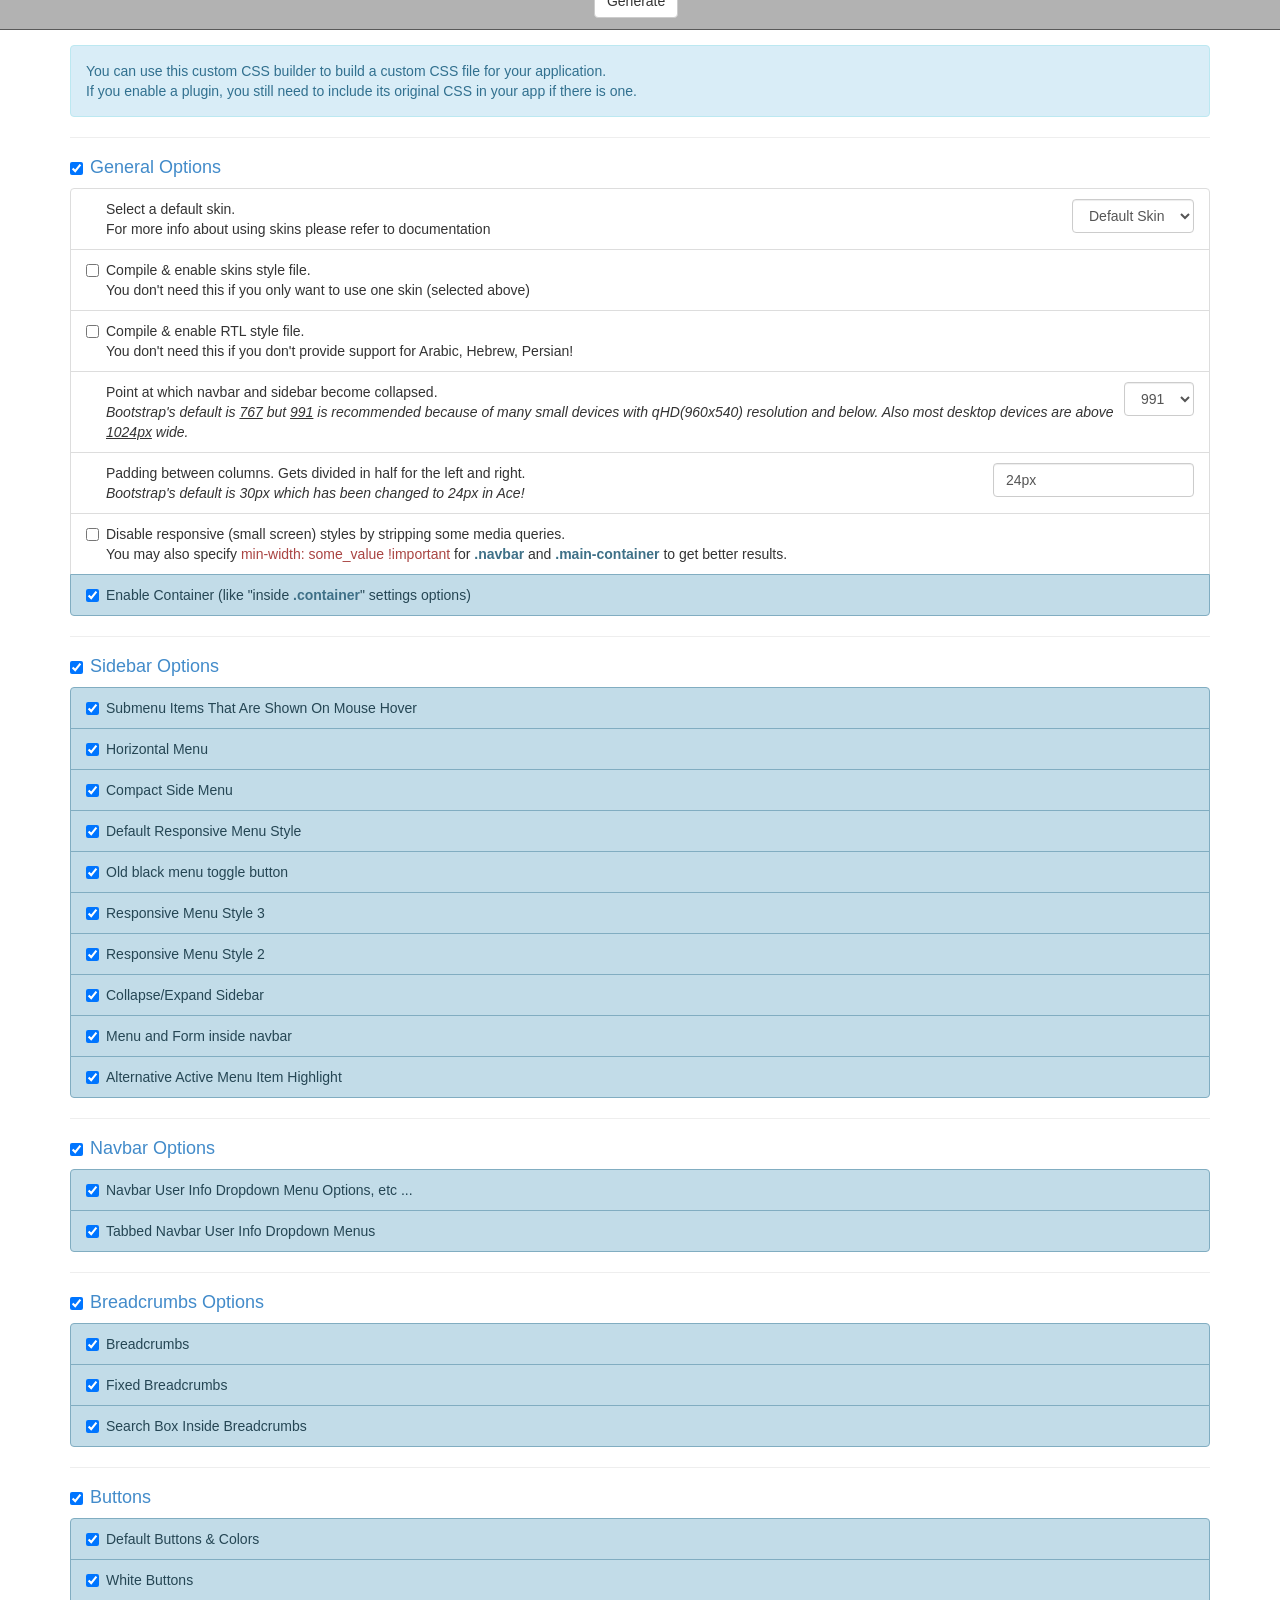
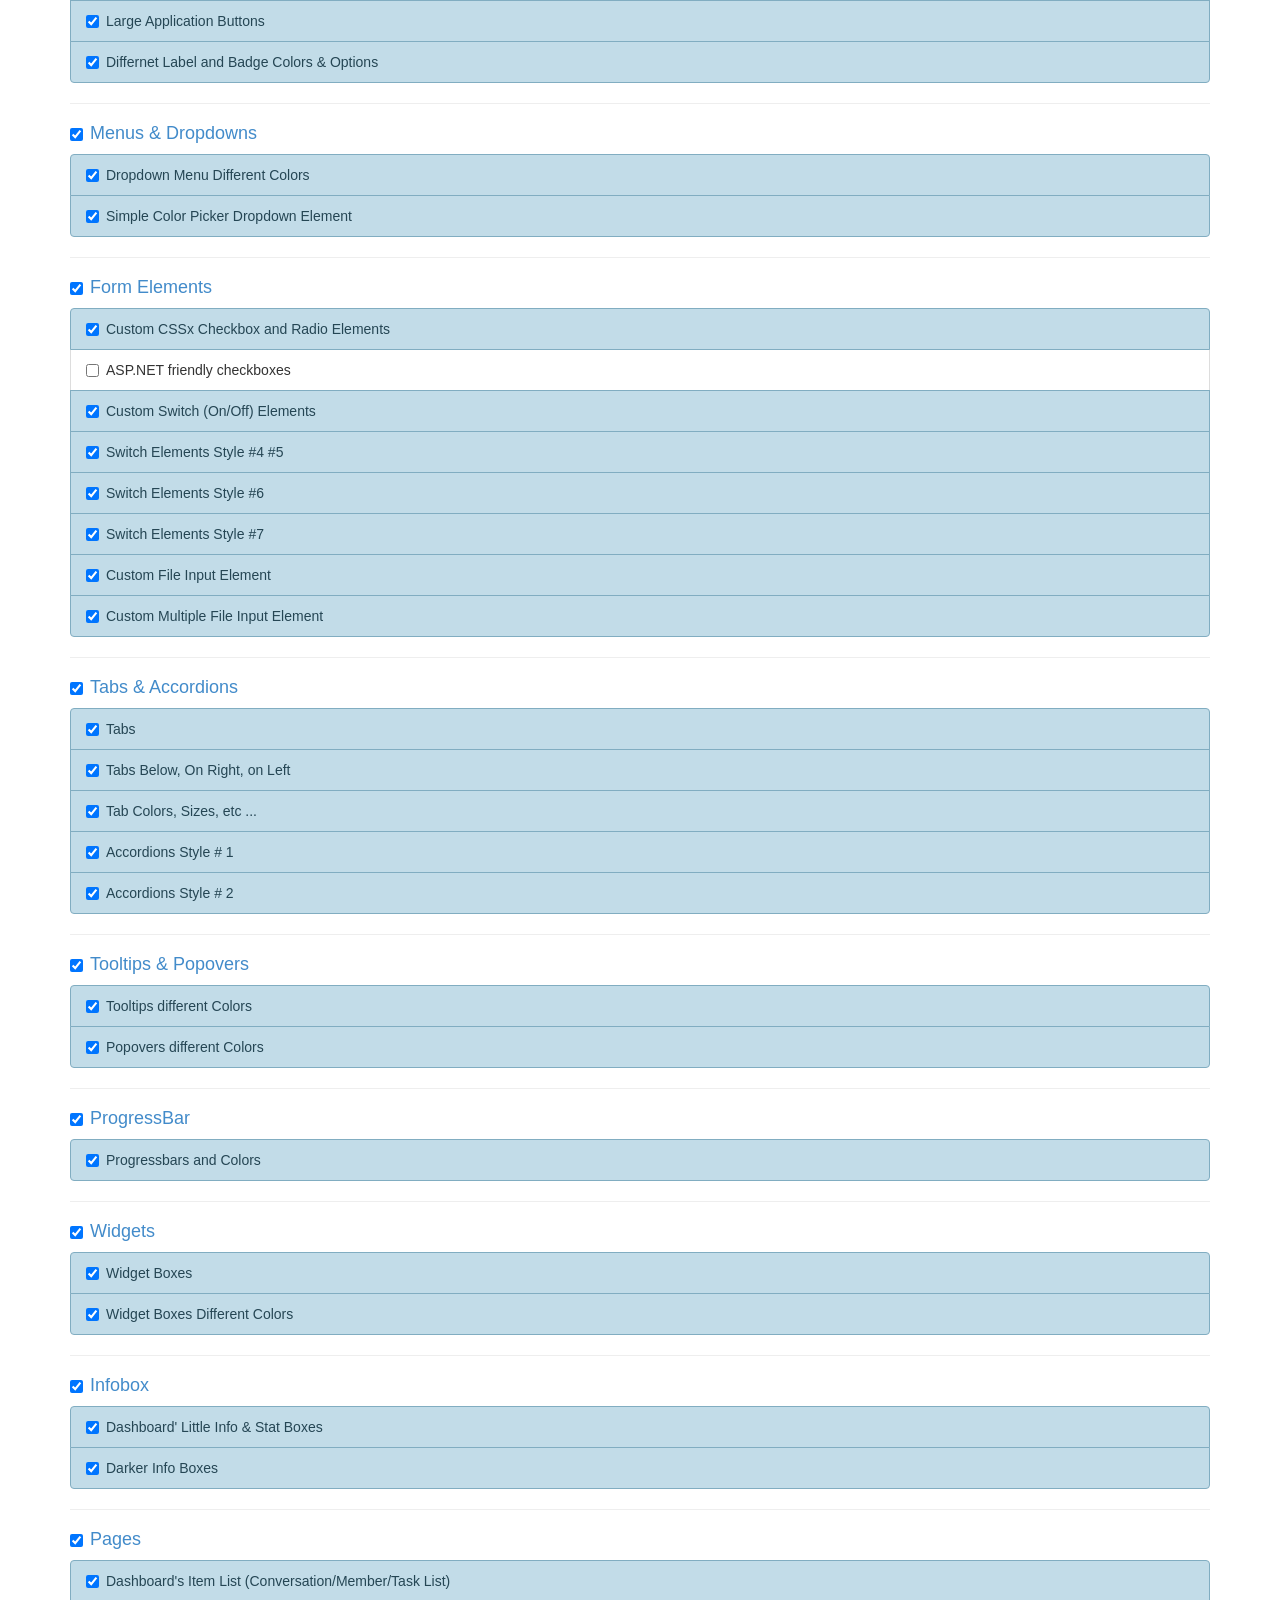
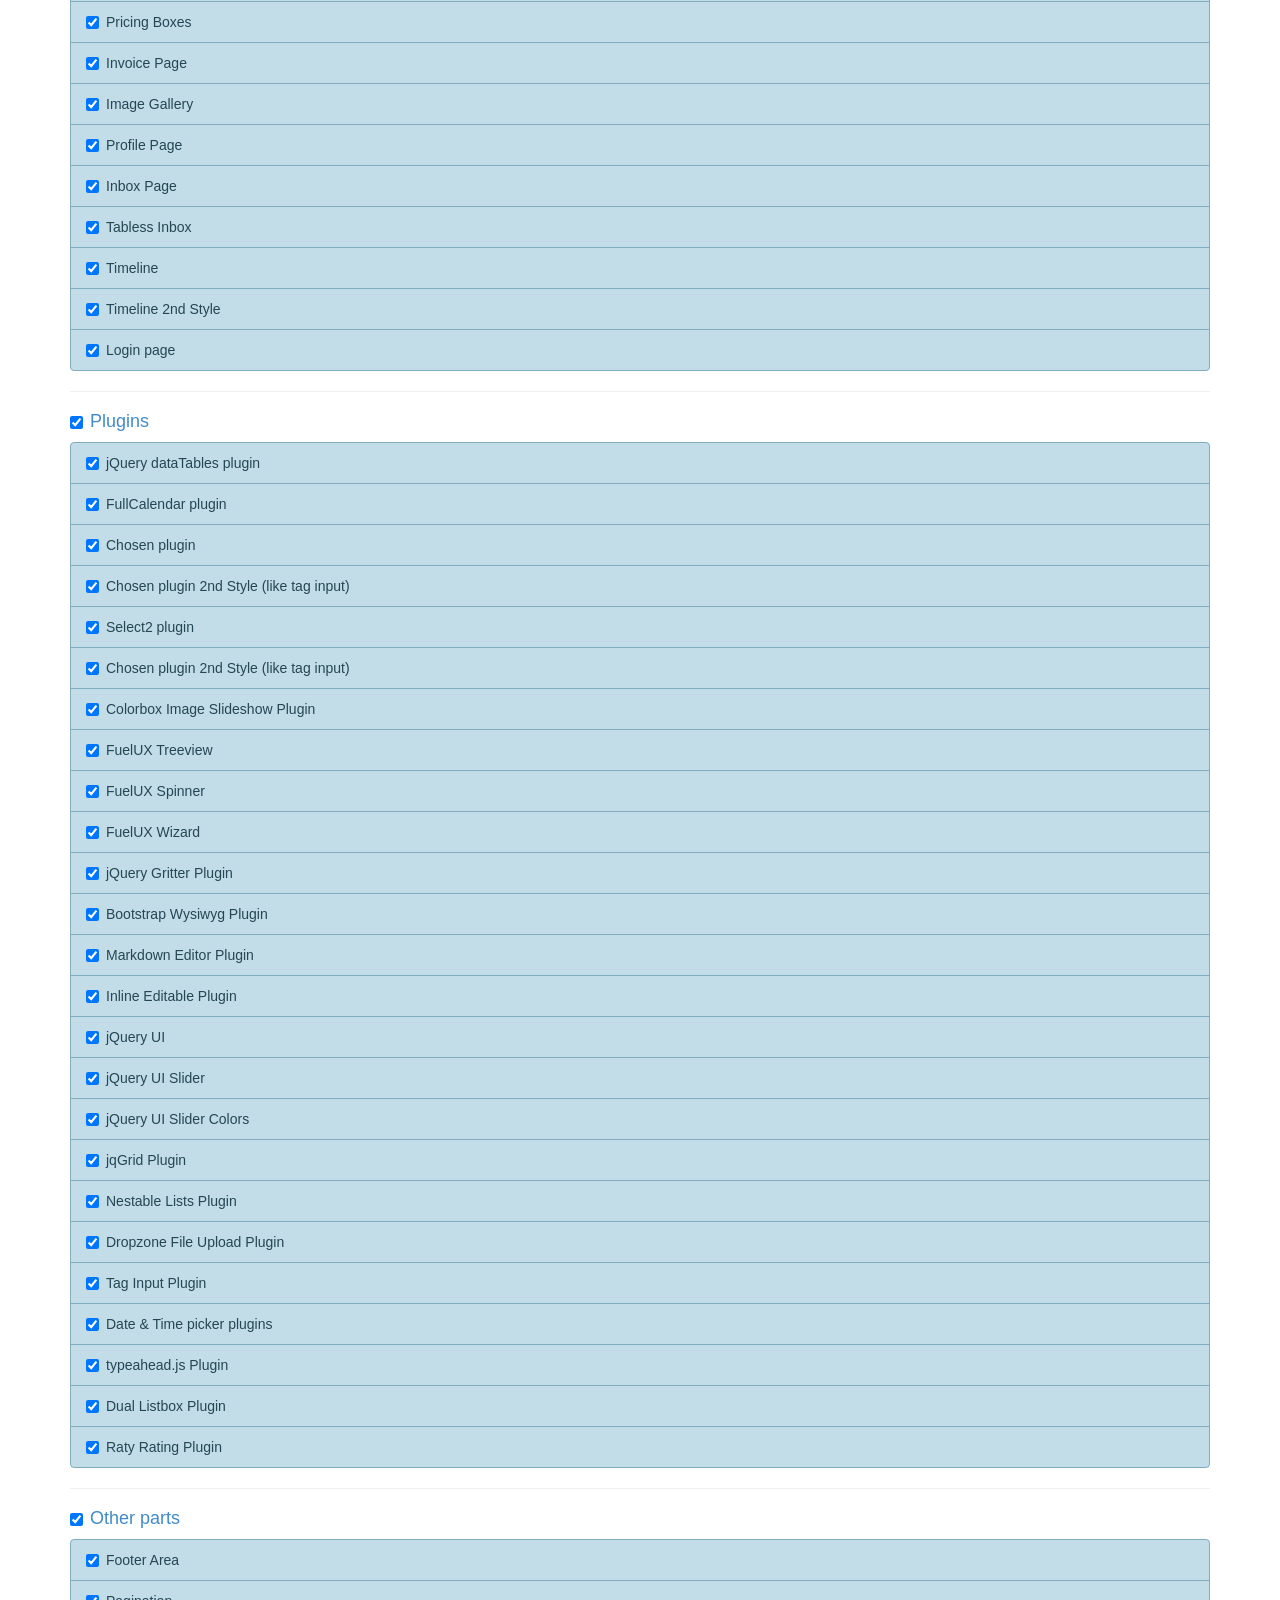
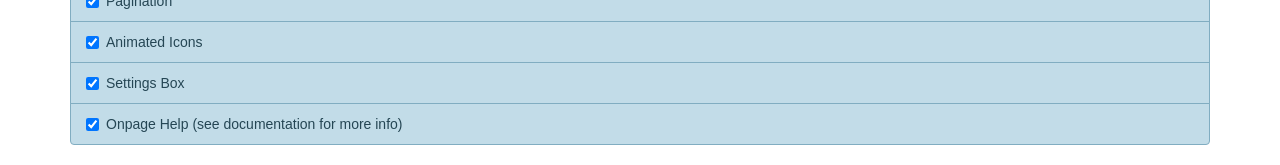
<file: ws界面中心/aceadminyhb/build/css.html>
<!DOCTYPE html>
<html lang="en">
  <head>
    <meta charset="utf-8" />
    <meta http-equiv="X-UA-Compatible" content="IE=edge" />
    <meta name="viewport" content="width=device-width, initial-scale=1" />
	
	<title>CSS builder for Ace admin template</title>

	<link href="../assets/css/bootstrap.css" rel="stylesheet" />
	<link href="files/style.css" rel="stylesheet" />
	<script>
	 if( typeof document.createElement("A").download === 'undefined' || !(window.URL || window.webkitURL) ) {
		alert("Please use a modern browser such as Firefox or Chrome!");
	 }
	</script>
	
	<script src="../assets/js/ace-extra.js"></script>
   </head>
   
   <body>
   <div class="navbar-fixed-top">
	<div class="container" style="position: relative;">
		<a href="javascript:void(0)" class="btn btn-default" id="btn-build-css">Generate</a>
		&nbsp;
		<a href="javascript:void(0)" class="btn btn-info hide" id="btn-launch-modal"  data-toggle="modal" data-target="#modal-save-dialog">
			<i class="glyphicon glyphicon-save"></i>
		</a>
		<div class="hide" style="position: absolute; top: 12px; left: 32px;">
			<select name="selection-list" id="selection-list" class="form-control pull-left" style="width: auto; margin-right: 2px;">
				<option value="">Restore a selection</option>
			</select>
			<button type="button" class="hide btn btn-danger pull-left">&times;</button>
		</div>
	 </div>
	</div>


    <div class="container">
	    <script>
		 if(document.location.protocol == 'file:') {
			document.write('<div class="alert alert-danger">\
			<strong>Please open this page using <span class="text-info">`http` protocol</span>, i.e. access it like this <span class="text-primary">http://127.0.0.1/path/to/ace/build/css.html</span></strong><br />\
			Demo pages, documentation & CSS/JS builder pages, load data dynamically using ajax and <b>`file` protocol</b> prevents that due to browser restrictions.\<br />\
			Also some browsers such as Firefox don\'t load fonts when resource files are inside an upper level directory.\
			</div>');
		 }
		</script>
	
		<div class="row">
			<div class="col-xs-12" id="page-content">
				<div class="alert alert-info">
					You can use this custom CSS builder to build a custom CSS file for your application.
					<p>
					If you enable a plugin, you still need to include its original CSS in your app if there is one.
				</div>	
			</div>
		</div>
	</div>


	<!-- Output CSS dialog -->
	<div class="modal fade" id="modal-save-dialog">
	  <div class="modal-dialog">
		<div class="modal-content">
		  <div class="modal-header">
			<button type="button" class="close" data-dismiss="modal" aria-hidden="true">&times;</button>
			<h4 class="modal-title text-primary">Save CSS output</h4>
		  </div>

		  <div class="modal-body">
			<div>
				<label style="font-weight: normal;">Specify a name for this selection: &nbsp;</label>
				<input type="text" name="selection-name" id="selection-name" class="form-control" style="width: 200px; display: inline;" />
				<button type="button" class="btn btn-primary btn-sm" id="btn-save-selection">Save for later</button>
			</div>
			
			<hr />
			
			<div id="save-buttons" class="well well-sm clearfix">
				<div class="pull-left" style="position: relative;">
					<a href="#" class="btn btn-success dropdown-toggle" data-toggle="dropdown">Click to select and save a file</a>
					<ul class="dropdown-menu dropdown-filelist">
						<li><a class="clearfix" href="javascript:void(0)" id="btn-save-ace"><span class="pull-left">Ace CSS</span></a></li>
						<li><a class="clearfix" href="javascript:void(0)" id="btn-save-ace-part2"><span class="pull-left">Ace CSS Part 2</span></a></li>
						<li class="separator"><hr /></li>
						<li><a class="clearfix" href="javascript:void(0)" id="btn-save-bootstrap"><span class="pull-left">Bootstrap</span></a></li>
						<li class="separator"><hr /></li>
						<li><a class="clearfix" href="javascript:void(0)" id="btn-save-ace-skins"><span class="pull-left">Ace Skins</span></a></li>
						<li><a class="clearfix" href="javascript:void(0)" id="btn-save-ace-rtl"><span class="pull-left">Ace RTL</span></a></li>
					</ul>
				</div>
				
				<div class="pull-right" style="position: relative;">
					<a href="#" class="btn btn-info dropdown-toggle" data-toggle="dropdown">Click to save minified version</a>
					<ul class="dropdown-menu dropdown-filelist">
						<li><a class="clearfix" href="javascript:void(0)" data-id="btn-save-ace"><span class="pull-left">Ace CSS</span></a></li>
						<li><a class="clearfix" href="javascript:void(0)" data-id="btn-save-ace-part2"><span class="pull-left">Ace CSS Part 2</span></a></li>
						<li class="separator"><hr /></li>
						<li><a class="clearfix" href="javascript:void(0)" data-id="btn-save-bootstrap"><span class="pull-left">Bootstrap</span></a></li>
						<li class="separator"><hr /></li>
						<li><a class="clearfix" href="javascript:void(0)" data-id="btn-save-ace-skins"><span class="pull-left">Ace Skins</span></a></li>
						<li><a class="clearfix" href="javascript:void(0)" data-id="btn-save-ace-rtl"><span class="pull-left">Ace RTL</span></a></li>
					</ul>
				</div>
			</div>
			
			<div class="hide" id="modal-ie-alert">
				<div class="alert alert-info">
					<p>
						<b class="text-warning"><i class="glyphicon glyphicon-hand-right"></i> Internet Explorer Note:</b>
						<br />
						Current CSS selector count exceeds limitations of <strong><em>IE9</em></strong> & below.
						<code id="id-selector-limit"></code>
					</p>
					<p>
						Therefore the extra part should be saved and included as a separate CSS file.
					</p>
					
					<p>
						Please save it and use the following IE conditional comment to include it:
					</p>
					<p>
			<pre>&lt;link rel=&quot;stylesheet&quot; href=&quot;path/to/<span class="text-primary">ace<span class="ie-alert-min"></span>.css</span>&quot; /&gt;
<span class="text-success">&lt;!--[if lte IE 9]&gt;
 &lt;link rel=&quot;stylesheet&quot; href=&quot;path/to/<span class="text-danger">ace-part2<span class="ie-alert-min"></span>.css</span>&quot; /&gt;
&lt;![endif]--&gt;</span></pre>
				</p>

				<p>
					<i class="glyphicon glyphicon-hand-right"></i> 
					Read about this IE limitation
					<a href="http://support.microsoft.com/kb/262161" target="_blank" class="text-info">
						<b>here</b>
					</a>
					and
					<a href="http://blogs.msdn.com/b/ieinternals/archive/2011/05/14/10164546.aspx" target="_blank" class="text-info">
						<b>here</b>
					</a>
				</p>

		     </div>
			</div>
		  </div>
		  
		  <div class="modal-footer">
			<button type="button" class="btn btn-default" data-dismiss="modal">Close</button>
		  </div>
		</div><!-- /.modal-content -->
	  </div><!-- /.modal-dialog -->
	</div><!-- /.modal#modal-save-dialog -->



	<script src="../assets/js/jquery.js" type="text/javascript"></script>
	<script src="../assets/js/bootstrap.js" type="text/javascript"></script>
	<script src="lib/less.js" type="text/javascript"></script>
	<script src="lib/cleancss-browser.js" type="text/javascript"></script>

	<script src="files/css-builder.js" type="text/javascript"></script>
	<script src="files/css-strip-media.js" type="text/javascript"></script>
	<script src="files/fix-ie.js" type="text/javascript"></script>
	<script src="files/ace-rtl.js" type="text/javascript"></script>
   </body>
</html>
</file>
<file: ws界面中心/aceadminyhb/assets/css/ace-fonts.css>
/* included only when we don't want to use fonts from google server */
@font-face {
  font-family: 'Open Sans';
  font-style: normal;
  font-weight: 300;
  src: local('Open Sans Light'), local('OpenSans-Light'), url(../font/DXI1ORHCpsQm3Vp6mXoaTXhCUOGz7vYGh680lGh-uXM.woff) format('woff');
}
@font-face {
  font-family: 'Open Sans';
  font-style: normal;
  font-weight: 400;
  src: local('Open Sans'), local('OpenSans'), url(../font/cJZKeOuBrn4kERxqtaUH3T8E0i7KZn-EPnyo3HZu7kw.woff) format('woff');
}
</file>
